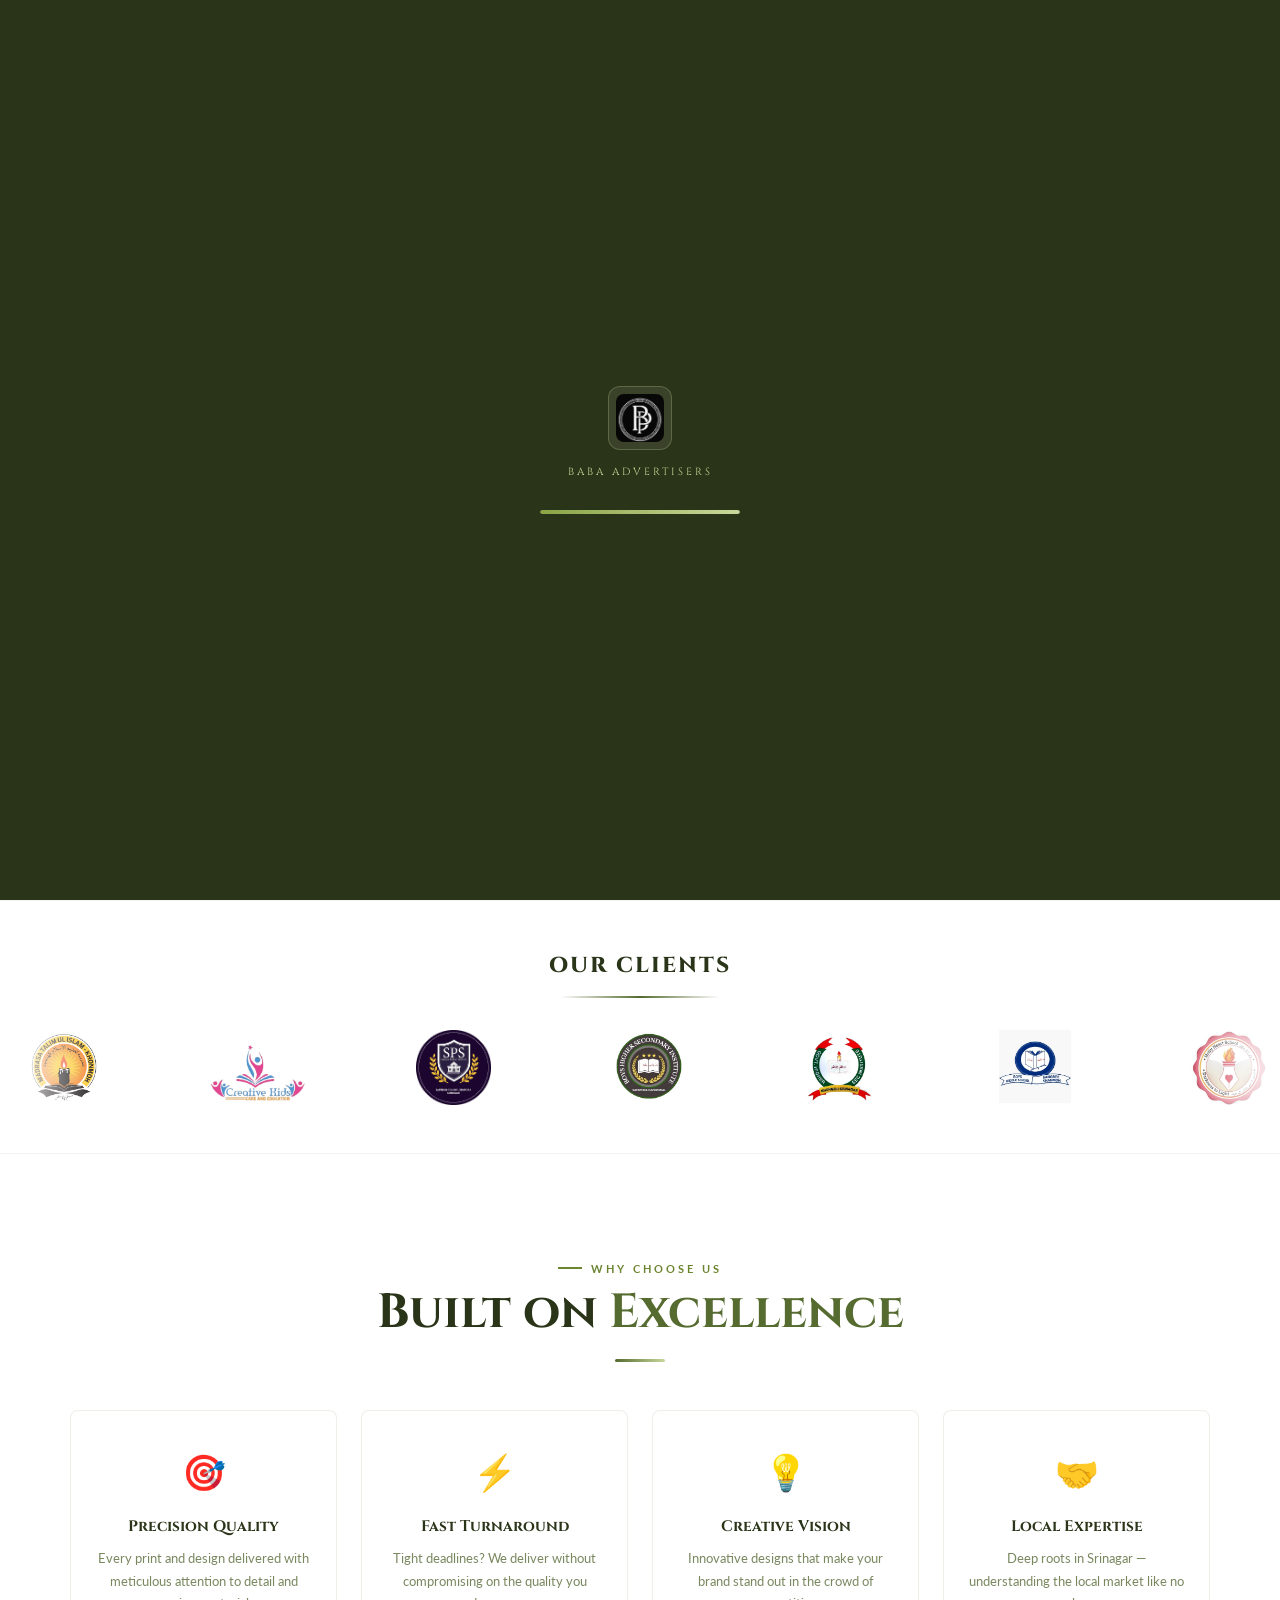
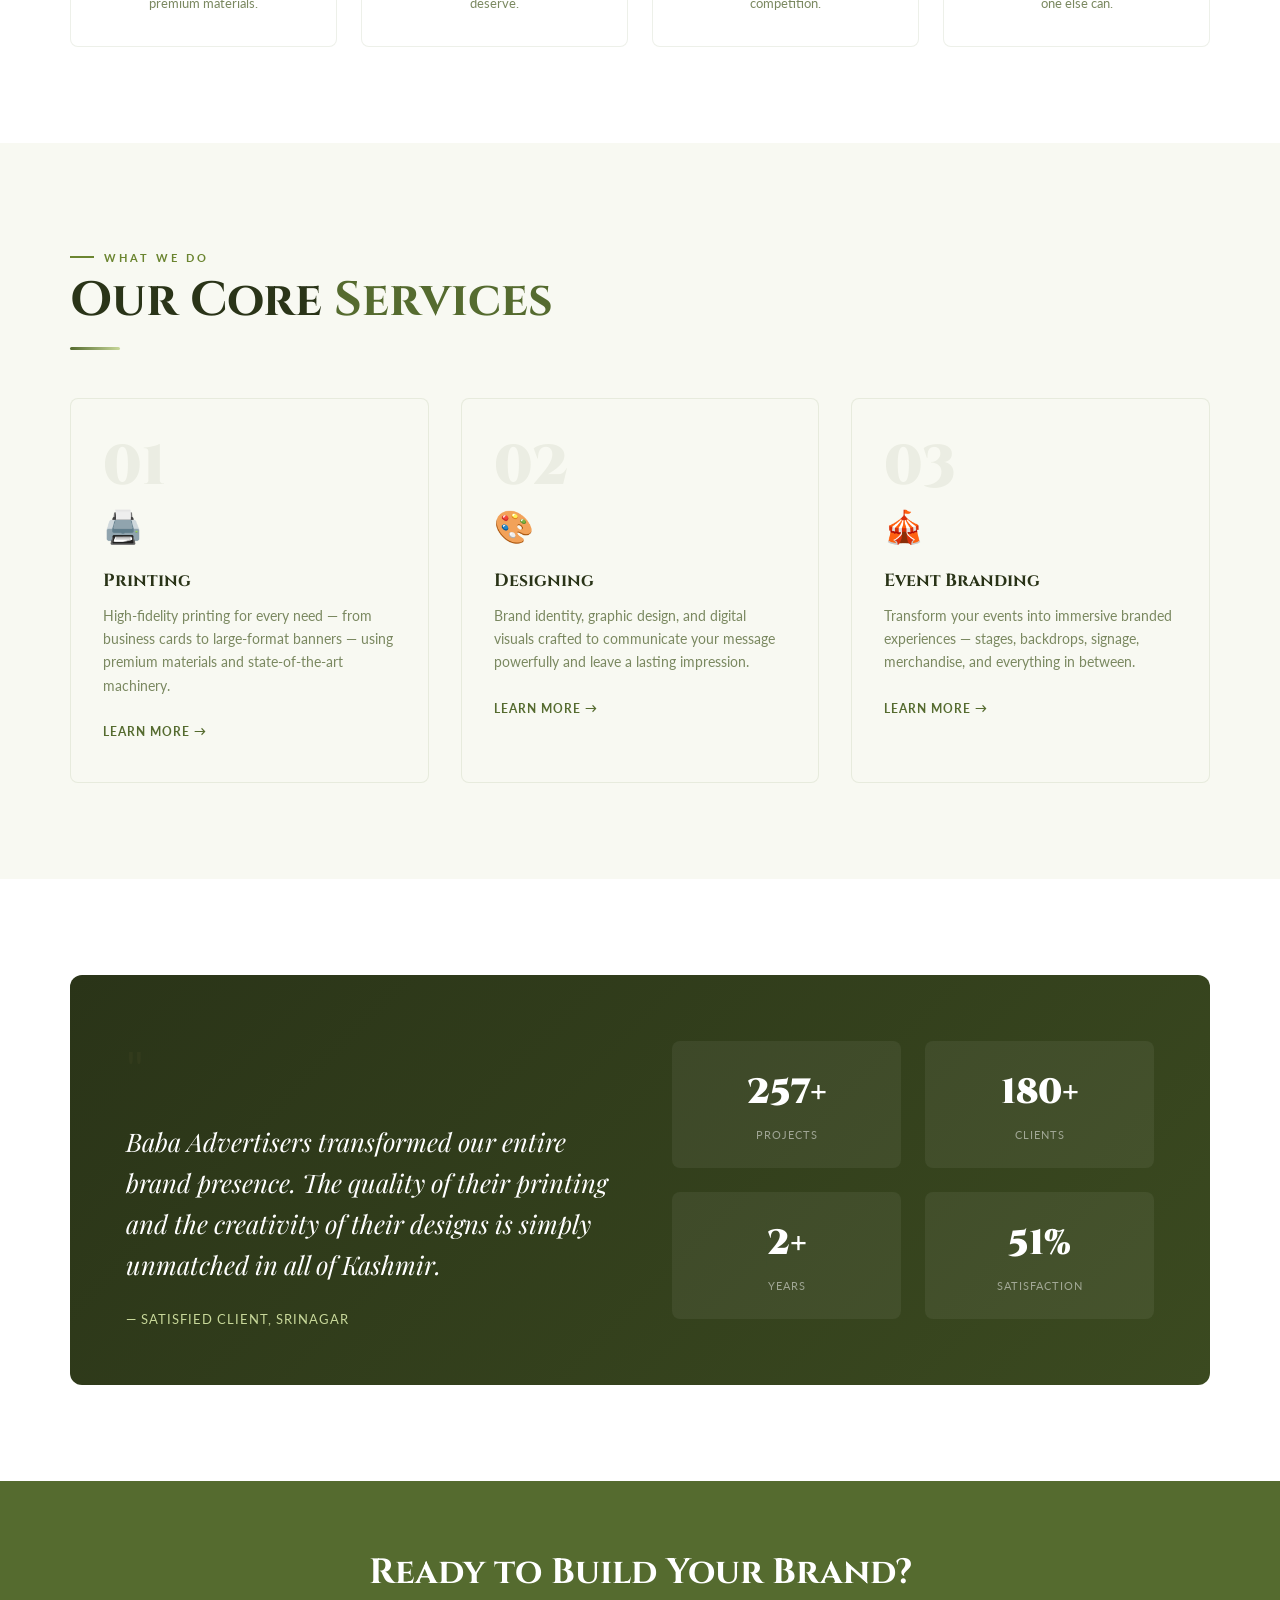
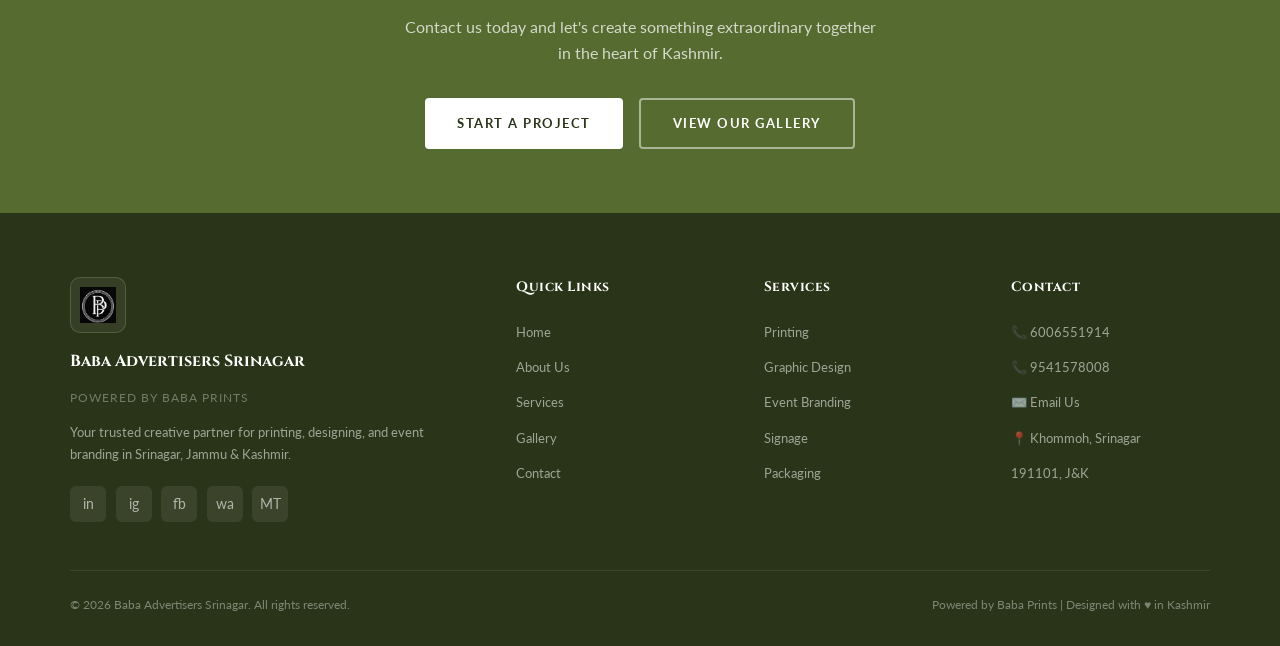
<file: index.html>
<!DOCTYPE html>
<html lang="en">
<head>
  <meta charset="UTF-8"/>
  <meta name="viewport" content="width=device-width,initial-scale=1.0"/>
  <meta name="google-site-verification" content="6zTxAxii5vcgm8khC-5TlG65kNBhM_Me42T0ORFEPpI" />
  <meta name="description" content="Baba Advertisers Srinagar – Premium Printing, Designing & Event Branding. Innovation at your fingertips. Powered by Baba Prints."/>
  <meta name="keywords" content="Baba Advertisers, Srinagar, Printing, Designing, Event Branding, Baba Prints, Mohammad Yamin Baba, Kashmir advertising"/>
  <meta name="author" content="Mohammad Yamin Baba"/>
  <meta property="og:title" content="Baba Advertisers Srinagar | Innovation at Your Fingertips"/>
  <meta property="og:description" content="Where imagination becomes touchable. Premium printing and branding solutions in Srinagar."/>
  <meta property="og:type" content="website"/>
  <meta property="og:url" content="https://babaadvertiserssrinagar.com/"/>
  <title>Baba Advertisers Srinagar | Innovation at Your Fingertips</title>
  <link rel="canonical" href="https://babaadvertiserssrinagar.com/"/>
  <link rel="stylesheet" href="css/style.css"/>
  <style>
    /* ── HOME-SPECIFIC ── */
    /* HERO */
    .hero {
      min-height: 100vh; display: flex; align-items: center;
      background: linear-gradient(135deg, var(--olive-deep) 0%, var(--olive-dark) 55%, var(--olive) 100%);
      position: relative; overflow: hidden; padding: 6rem 2rem 4rem;
    }
    .hero-pattern {
      position: absolute; inset: 0; pointer-events: none;
      background-image:
        radial-gradient(circle at 80% 20%, rgba(139,164,70,0.15) 0%, transparent 50%),
        radial-gradient(circle at 20% 80%, rgba(212,160,23,0.08) 0%, transparent 40%);
    }
    .hero-dots {
      position: absolute; inset: 0; pointer-events: none;
      background-image: radial-gradient(circle, rgba(255,255,255,0.06) 1px, transparent 1px);
      background-size: 40px 40px;
    }
    .hero-grid {
      display: grid; grid-template-columns: 1fr 1fr;
      gap: 4rem; align-items: center;
      position: relative; max-width: 1140px; margin: 0 auto; width: 100%;
    }
    .hero-text { color: var(--white); }
    .hero-badge {
      display: inline-flex; align-items: center; gap: 0.6rem;
      background: rgba(255,255,255,0.1); border: 1px solid rgba(255,255,255,0.2);
      padding: 0.4rem 1rem; border-radius: 99px;
      font-size: 0.72rem; letter-spacing: 2px; text-transform: uppercase;
      color: var(--olive-pale); margin-bottom: 1.5rem;
    }
    .hero-badge span { width: 6px; height: 6px; background: var(--olive-light); border-radius: 50%; }
    .hero-h1 {
      font-family: 'Cinzel', serif;
      font-size: clamp(2.6rem, 6vw, 4.5rem);
      font-weight: 900; line-height: 1.0; margin-bottom: 0.5rem;
    }
    .hero-h1 .name-first { color: var(--olive-pale); }
    .hero-h1 .name-last { color: var(--white); }
    .hero-role {
      font-family: 'Playfair Display', serif;
      font-size: 1.1rem; font-style: italic;
      color: rgba(255,255,255,0.65); margin-bottom: 1.8rem;
    }
    .hero-tagline-wrap { margin-bottom: 2.5rem; }
    .hero-tagline-main {
      font-family: 'Playfair Display', serif;
      font-size: clamp(1.2rem, 3vw, 1.6rem);
      color: var(--olive-pale); margin-bottom: 0.3rem;
    }
    .hero-tagline-sub { font-size: 0.9rem; color: rgba(255,255,255,0.5); font-style: italic; }
    .hero-btns { display: flex; gap: 1rem; flex-wrap: wrap; margin-bottom: 3rem; }
    .hero-stats { display: flex; gap: 2.5rem; flex-wrap: wrap; padding-top: 2rem; border-top: 1px solid rgba(255,255,255,0.12); }
    .hstat-num { font-family:'Cinzel',serif; font-size:2rem; font-weight:900; color:var(--white); line-height:1; }
    .hstat-label { font-size:0.68rem; letter-spacing:1.5px; text-transform:uppercase; color:rgba(255,255,255,0.5); margin-top:0.2rem; }

    /* HERO IMAGE */
    .hero-image-side { display:flex; align-items:center; justify-content:center; }
    .hero-img-frame { position:relative; width:min(320px,80vw); height:min(320px,80vw); }
    .img-ring-outer {
      position:absolute; inset:-20px;
      border:1px solid rgba(200,216,154,0.3); border-radius:50%;
      animation: rotRing 14s linear infinite;
    }
    .img-ring-outer::before {
      content:''; position:absolute; top:-5px; left:50%; transform:translateX(-50%);
      width:10px; height:10px; background:var(--olive-pale); border-radius:50%;
    }
    .img-ring-inner { position:absolute; inset:-6px; border:2px solid rgba(139,164,70,0.4); border-radius:50%; }
    .img-circle {
      width:100%; height:100%; border-radius:50%; overflow:hidden;
      border:4px solid var(--olive-light);
      box-shadow:0 0 0 8px rgba(139,164,70,0.12), 0 20px 60px rgba(42,52,24,0.4);
      background:var(--olive-dark);
      display:flex; align-items:center; justify-content:center;
    }
    .hero-monogram { text-align:center; }
    .hero-monogram-letters { font-family:'Cinzel',serif; font-size:4.5rem; font-weight:900; color:var(--olive-pale); line-height:1; }
    .hero-monogram-sub { font-size:0.7rem; letter-spacing:2px; text-transform:uppercase; color:rgba(255,255,255,0.4); margin-top:0.5rem; }
    @keyframes rotRing { to{ transform:rotate(360deg); } }

    
    /* GSTIN BELOW HERO IMAGE */
.hero-image-side {
  display: flex;
  align-items: center;
  justify-content: center;
  flex-direction: column;
}

.hero-gstin {
  margin-top: 2.2rem;
  padding: 0.75rem 1.4rem;
  background: rgba(255,255,255,0.08);
  border: 1px solid rgba(255,255,255,0.18);
  border-radius: 12px;
  backdrop-filter: blur(10px);
  box-shadow: 0 10px 30px rgba(0,0,0,0.18);
  display: inline-flex;
  align-items: center;
  gap: 0.5rem;
  color: #fff;
  font-size: 0.9rem;
  letter-spacing: 0.5px;
}

.gst-label {
  font-weight: 700;
  color: var(--olive-pale);
  text-transform: uppercase;
}

.gst-number {
  font-family: 'DM Sans', sans-serif;
  font-weight: 600;
  color: #ffffff;
  letter-spacing: 1px;
}

@media (max-width: 768px) {
  .hero-gstin {
    margin-top: 1.5rem;
    padding: 0.65rem 1rem;
    font-size: 0.78rem;
    text-align: center;
    flex-wrap: wrap;
    justify-content: center;
  }
}
    /* floating cards around image */
    .hero-card {
      position:absolute;
      background:rgba(255,255,255,0.95); border-radius:8px;
      padding:0.7rem 1rem; box-shadow:0 8px 30px rgba(42,52,24,0.25);
      font-size:0.75rem; color:var(--text-dark); display:flex; align-items:center; gap:0.5rem;
      white-space:nowrap;
    }
    .hero-card-icon { font-size:1.2rem; }
    .hero-card-label { font-weight:700; font-size:0.7rem; color:var(--olive); display:block; }
    .hero-card-val { font-size:0.72rem; color:var(--text-muted); }
    .hero-card-1 { bottom:-1.5rem; left:-2rem; animation: float1 4s ease-in-out infinite; }
    .hero-card-2 { top:1rem; right:-2.5rem; animation: float2 4.5s ease-in-out infinite; }
    @keyframes float1 { 0%,100%{transform:translateY(0)} 50%{transform:translateY(-8px)} }
    @keyframes float2 { 0%,100%{transform:translateY(0)} 50%{transform:translateY(8px)} }

    /* scroll indicator */
    .scroll-hint {
      position:absolute; bottom:2rem; left:50%; transform:translateX(-50%);
      display:flex; flex-direction:column; align-items:center; gap:0.4rem;
      color:rgba(255,255,255,0.35); font-size:0.62rem; letter-spacing:2px; text-transform:uppercase;
    }
    .scroll-track { width:20px; height:32px; border:1.5px solid rgba(255,255,255,0.25); border-radius:99px; display:flex; justify-content:center; padding-top:5px; }
    .scroll-dot { width:3px; height:6px; background:rgba(255,255,255,0.4); border-radius:99px; animation:sdot 1.6s ease infinite; }
    @keyframes sdot { 0%,100%{transform:translateY(0);opacity:1} 80%{transform:translateY(8px);opacity:0} }

    /* WHY US */
    .features-grid { display:grid; grid-template-columns:repeat(4,1fr); gap:1.5rem; }
    .feat-card {
      background:var(--white); border:1px solid var(--border-light); border-radius:8px;
      padding:2rem 1.5rem; text-align:center;
      transition:transform 0.3s,box-shadow 0.3s;
    }
    .feat-card:hover { transform:translateY(-4px); box-shadow:var(--shadow-lg); }
    .feat-icon { font-size:2.2rem; margin-bottom:1rem; }
    .feat-title { font-family:'Cinzel',serif; font-size:0.95rem; color:var(--olive-deep); margin-bottom:0.5rem; }
    .feat-desc { font-size:0.82rem; color:var(--text-muted); line-height:1.7; }

    /* SERVICES PREVIEW */
    .svc-preview-grid { display:grid; grid-template-columns:repeat(3,1fr); gap:2rem; }
    .svc-prev {
      border-radius:8px; overflow:hidden; position:relative;
      background:var(--off-white); border:1px solid var(--border-light);
      padding:2.5rem 2rem; transition:all 0.35s;
    }
    .svc-prev:hover { transform:translateY(-5px); box-shadow:var(--shadow-lg); border-color:var(--olive); }
    .svc-prev-num { font-family:'Cinzel',serif; font-size:3.5rem; font-weight:900; color:rgba(85,107,47,0.08); line-height:1; margin-bottom:0.3rem; }
    .svc-prev-icon { font-size:2rem; margin-bottom:1rem; }
    .svc-prev-title { font-family:'Cinzel',serif; font-size:1.1rem; color:var(--olive-deep); margin-bottom:0.6rem; }
    .svc-prev-desc { font-size:0.85rem; color:var(--text-muted); line-height:1.7; margin-bottom:1.2rem; }
    .svc-prev-link { font-size:0.75rem; font-weight:700; letter-spacing:1px; text-transform:uppercase; color:var(--olive); display:inline-flex; align-items:center; gap:0.4rem; transition:gap 0.3s; }
    .svc-prev:hover .svc-prev-link { gap:0.8rem; }

    /* TESTIMONIAL */
    .testimonial-wrap {
      background:linear-gradient(135deg,var(--olive-deep),var(--olive-dark));
      border-radius:12px; padding:3.5rem; display:grid; grid-template-columns:1fr 1fr; gap:4rem; align-items:center;
    }
    .testi-quote { font-family:'Playfair Display',serif; font-size:clamp(1.2rem,3vw,1.6rem); font-style:italic; color:var(--white); line-height:1.6; margin-bottom:1.5rem; }
    .testi-author { font-size:0.8rem; letter-spacing:1px; text-transform:uppercase; color:var(--olive-pale); }
    .testi-stats { display:grid; grid-template-columns:1fr 1fr; gap:1.5rem; }
    .tstat { text-align:center; padding:1.5rem; background:rgba(255,255,255,0.06); border-radius:8px; }
    .tstat-num { font-family:'Cinzel',serif; font-size:2.2rem; font-weight:900; color:var(--white); }
    .tstat-lbl { font-size:0.7rem; letter-spacing:1px; text-transform:uppercase; color:rgba(255,255,255,0.5); margin-top:0.3rem; }

    /* CTA STRIP */
    .cta-strip { background:var(--olive); padding:4rem 2rem; text-align:center; }
    .cta-strip h2 { font-family:'Cinzel',serif; font-size:clamp(1.5rem,3.5vw,2.2rem); color:var(--white); margin-bottom:0.8rem; }
    .cta-strip p { color:rgba(255,255,255,0.75); margin-bottom:2rem; max-width:480px; margin-left:auto; margin-right:auto; }
    .cta-strip-btns { display:flex; gap:1rem; justify-content:center; flex-wrap:wrap; }

    @media(max-width:900px){
      .hero-grid{grid-template-columns:1fr;text-align:center;}
      .hero-image-side{order:-1;margin-bottom:1rem;}
      .hero-btns,.hero-stats{justify-content:center;}
      .hero-card{display:none;}
      .features-grid{grid-template-columns:1fr 1fr;}
      .svc-preview-grid{grid-template-columns:1fr;}
      .testimonial-wrap{grid-template-columns:1fr;}
      .testi-stats{grid-template-columns:repeat(4,1fr);}
    }
    @media(max-width:640px){
      .features-grid{grid-template-columns:1fr;}
      .hero-stats{gap:1.5rem;}
      .testi-stats{grid-template-columns:1fr 1fr;}
    }

    /* CLIENT LOGO SCROLLER */
.client-strip {
  background: #ffffff;
  padding: 3rem 0;
  overflow: hidden;
  border-top: 1px solid rgba(85, 107, 47, 0.08);
  border-bottom: 1px solid rgba(85, 107, 47, 0.08);
  position: relative;
}

.client-title {
  text-align: center;
  font-family: 'Cinzel', serif;
  font-size: 1.35rem;
  font-weight: 800;
  color: var(--olive-deep);
  text-transform: uppercase;
  letter-spacing: 2px;
  margin-bottom: 2rem;
}

.client-title::after {
  content: "";
  display: block;
  width: 160px;
  height: 2px;
  background: linear-gradient(to right, transparent, var(--olive), transparent);
  margin: 0.8rem auto 0;
}

.client-marquee {
  width: 100%;
  overflow: hidden;
  position: relative;
}

.client-marquee::before,
.client-marquee::after {
  content: "";
  position: absolute;
  top: 0;
  width: 100px;
  height: 100%;
  z-index: 2;
  pointer-events: none;
}

.client-marquee::before {
  left: 0;
  background: linear-gradient(to right, #ffffff, transparent);
}

.client-marquee::after {
  right: 0;
  background: linear-gradient(to left, #ffffff, transparent);
}

.client-track {
  display: flex;
  align-items: center;
  gap: 4rem;
  width: max-content;
  animation: clientScroll 30s linear infinite;
}

.client-track:hover {
  animation-play-state: paused;
}

.client-track img {
  width: 130px;
  height: 75px;
  object-fit: contain;
  opacity: 1;
  transition: transform 0.35s ease;
}

.client-track img:hover {
  transform: scale(1.08);
}

@keyframes clientScroll {
  from {
    transform: translateX(0);
  }
  to {
    transform: translateX(-50%);
  }
}

/* MOBILE */
@media (max-width: 768px) {
  .client-strip {
    padding: 2.2rem 0;
  }

  .client-title {
    font-size: 1rem;
    margin-bottom: 1.5rem;
  }

  .client-track {
    gap: 2.2rem;
    animation-duration: 22s;
  }

  .client-track img {
    width: 95px;
    height: 55px;
  }

  .client-marquee::before,
  .client-marquee::after {
    width: 50px;
  }
}
  </style>
</head>
<body class="home-page">

<!-- PRELOADER -->
<div id="preloader">
  <div class="pl-brand">
    <div class="pl-logo-wrap"><img src="images/logo.png" alt="Baba Prints Logo" style="width:48px;height:48px;object-fit:contain;border-radius:8px;"></div>
    <p class="pl-text">Baba Advertisers</p>
  </div>
  <div class="pl-bar-track"><div class="pl-bar-fill"></div></div>
</div>

<!-- NAV -->
<nav id="navbar">
  <a href="index.html" class="nav-brand">
    <div class="bp-logo"><img src="images/logo.png" alt="Baba Prints Logo" style="width:30px;height:30px;object-fit:contain;"></div>
    <div class="nav-name-block">
      <div class="nav-title">Baba Advertisers</div>
      <div class="nav-sub">Powered by Baba Prints</div>
    </div>
  </a>
  <ul class="nav-links">
    <li><a href="index.html">Home</a></li>
    <li><a href="about.html">About</a></li>
    <li><a href="services.html">Services</a></li>
    <li><a href="gallery.html">Gallery</a></li>
     <li><a href="clients.html">Clients</a></li>
    <li><a href="contact.html" class="nav-cta">Contact Us</a></li>
  </ul>
  <div class="hamburger" id="hamburger"><span></span><span></span><span></span></div>
</nav>

<!-- MOBILE MENU -->
<div class="mobile-menu" id="mobileMenu">
  <a href="index.html">Home</a>
  <a href="about.html">About</a>
  <a href="services.html">Services</a>
  <a href="gallery.html">Gallery</a>
   <li><a href="clients.html">Clients</a></li>
  <a href="contact.html" class="mob-cta">Contact Us</a>
</div>

<!-- ═══════ HERO ═══════ -->
<section class="hero">
  <div class="hero-pattern"></div>
  <div class="hero-dots"></div>
  <div class="hero-grid">

    <div class="hero-text" style="animation:fadeUp 0.9s ease both;">
      <div class="hero-badge"><span></span> Srinagar's Premier Branding Studio</div>
      <h1 class="hero-h1">
        <span class="name-first">BaBa</span><br>
        <span class="name-last">Advertisers</span>
      </h1>
      <p class="hero-role">All Printing Solutions Under One Roof</p>
      <div class="hero-tagline-wrap">
        <p class="hero-tagline-main">"Innovation at your fingertips"</p>
        <p class="hero-tagline-sub">Where imagination becomes touchable</p>
      </div>
      <div class="hero-btns">
        <a href="contact.html" class="btn btn-white">Get in Touch</a>
        <a href="services.html" class="btn btn-outline-white">Our Services</a>
      </div>
      <div class="hero-stats">
        <div class="hstat"><div class="hstat-num"><span class="counter" data-target="500" data-suffix="+">0+</span></div><div class="hstat-label">Projects Done</div></div>
        <div class="hstat"><div class="hstat-num"><span class="counter" data-target="5" data-suffix="+">0+</span></div><div class="hstat-label">Years Experience</div></div>
        <div class="hstat"><div class="hstat-num"><span class="counter" data-target="350" data-suffix="+">0+</span></div><div class="hstat-label">Happy Clients</div></div>
      </div>
    </div>

<div class="hero-image-side" style="animation:fadeUp 0.9s 0.2s ease both;">
  <div class="hero-img-frame">
    <div class="img-ring-outer"></div>
    <div class="img-ring-inner"></div>

    <div class="img-circle logo-target">
      <div class="hero-monogram">
        <div class="hero-monogram-letters">MYB</div>
        <div class="hero-monogram-sub">Founder &amp; CEO</div>
      </div>
    </div>

    <div class="hero-card hero-card-1">
      <span class="hero-card-icon">🖨️</span>
      <div>
        <span class="hero-card-label">Premium Print</span>
        <span class="hero-card-val">High-quality output</span>
      </div>
    </div>

    <div class="hero-card hero-card-2">
      <span class="hero-card-icon">🏆</span>
      <div>
        <span class="hero-card-label">Award Winning</span>
        <span class="hero-card-val">Trusted in Kashmir</span>
      </div>
    </div>
  </div>

  <div class="hero-gstin">
    <span class="gst-label">GSTIN:</span>
    <span class="gst-number">01HQWPB8039K1ZE</span>
  </div>
</div>
    
  <div class="scroll-hint">
    <div class="scroll-track"><div class="scroll-dot"></div></div>
    Scroll
  </div>
</section>

 <!-- CLIENT LOGO SCROLLER -->
<section class="client-strip">
  <div class="client-title">Our Clients</div>

  <div class="client-marquee">
    <div class="client-track">
      <img src="images/logo1.jpg" alt="Client Logo">
      <img src="images/logo2.jpg" alt="Client Logo">
      <img src="images/logo3.jpg" alt="Client Logo">
      <img src="images/logo4.jpg" alt="Client Logo">
      <img src="images/logo5.jpg" alt="Client Logo">
      <img src="images/logo6.jpg" alt="Client Logo">
      <img src="images/logo7.jpg" alt="Client Logo">
      <img src="images/logo8.jpg" alt="Client Logo">
      <img src="images/logo9.jpg" alt="Client Logo">

      <!-- duplicate -->
      <img src="images/logo1.jpg" alt="Client Logo">
      <img src="images/logo2.jpg" alt="Client Logo">
      <img src="images/logo3.jpg" alt="Client Logo">
      <img src="images/logo4.jpg" alt="Client Logo">
      <img src="images/logo5.jpg" alt="Client Logo">
      <img src="images/logo6.jpg" alt="Client Logo">
      <img src="images/logo7.jpg" alt="Client Logo">
      <img src="images/logo8.jpg" alt="Client Logo">
      <img src="images/logo9.jpg" alt="Client Logo">
    </div>
  </div>
</section>
  
<!-- ═══════ WHY US ═══════ -->
<section class="section section-light">
  <div class="container">
    <div style="text-align:center;margin-bottom:3rem;" class="reveal">
      <div class="section-tag" style="justify-content:center;">Why Choose Us</div>
      <h2 class="section-title">Built on <span class="accent">Excellence</span></h2>
      <div class="divider divider-center"></div>
    </div>
    <div class="features-grid">
      <div class="feat-card reveal" data-aos="fade-up"><div class="feat-icon">🎯</div><h3 class="feat-title">Precision Quality</h3><p class="feat-desc">Every print and design delivered with meticulous attention to detail and premium materials.</p></div>
      <div class="feat-card reveal" data-aos="fade-up" data-aos-delay="80"><div class="feat-icon">⚡</div><h3 class="feat-title">Fast Turnaround</h3><p class="feat-desc">Tight deadlines? We deliver without compromising on the quality you deserve.</p></div>
      <div class="feat-card reveal" data-aos="fade-up" data-aos-delay="160"><div class="feat-icon">💡</div><h3 class="feat-title">Creative Vision</h3><p class="feat-desc">Innovative designs that make your brand stand out in the crowd of competition.</p></div>
      <div class="feat-card reveal" data-aos="fade-up" data-aos-delay="240"><div class="feat-icon">🤝</div><h3 class="feat-title">Local Expertise</h3><p class="feat-desc">Deep roots in Srinagar — understanding the local market like no one else can.</p></div>
    </div>
  </div>
</section>

<!-- ═══════ SERVICES PREVIEW ═══════ -->
<section class="section section-tinted">
  <div class="container">
    <div style="margin-bottom:3rem;" class="reveal">
      <div class="section-tag">What We Do</div>
      <h2 class="section-title">Our Core <span class="accent">Services</span></h2>
      <div class="divider"></div>
    </div>
    <div class="svc-preview-grid">
      <div class="svc-prev reveal">
        <div class="svc-prev-num">01</div>
        <div class="svc-prev-icon">🖨️</div>
        <h3 class="svc-prev-title">Printing</h3>
        <p class="svc-prev-desc">High-fidelity printing for every need — from business cards to large-format banners — using premium materials and state-of-the-art machinery.</p>
        <a href="services.html" class="svc-prev-link">Learn More →</a>
      </div>
      <div class="svc-prev reveal">
        <div class="svc-prev-num">02</div>
        <div class="svc-prev-icon">🎨</div>
        <h3 class="svc-prev-title">Designing</h3>
        <p class="svc-prev-desc">Brand identity, graphic design, and digital visuals crafted to communicate your message powerfully and leave a lasting impression.</p>
        <a href="services.html" class="svc-prev-link">Learn More →</a>
      </div>
      <div class="svc-prev reveal">
        <div class="svc-prev-num">03</div>
        <div class="svc-prev-icon">🎪</div>
        <h3 class="svc-prev-title">Event Branding</h3>
        <p class="svc-prev-desc">Transform your events into immersive branded experiences — stages, backdrops, signage, merchandise, and everything in between.</p>
        <a href="services.html" class="svc-prev-link">Learn More →</a>
      </div>
    </div>
  </div>
</section>

<!-- ═══════ TESTIMONIAL / STATS ═══════ -->
<section class="section section-light">
  <div class="container">
    <div class="testimonial-wrap reveal">
      <div>
        <div style="font-size:3rem;margin-bottom:0.8rem;opacity:0.5;">"</div>
        <p class="testi-quote">Baba Advertisers transformed our entire brand presence. The quality of their printing and the creativity of their designs is simply unmatched in all of Kashmir.</p>
        <p class="testi-author">— Satisfied Client, Srinagar</p>
      </div>
      <div class="testi-stats">
        <div class="tstat"><div class="tstat-num"><span class="counter" data-target="500" data-suffix="+">0</span></div><div class="tstat-lbl">Projects</div></div>
        <div class="tstat"><div class="tstat-num"><span class="counter" data-target="350" data-suffix="+">0</span></div><div class="tstat-lbl">Clients</div></div>
        <div class="tstat"><div class="tstat-num"><span class="counter" data-target="5" data-suffix="+">0</span></div><div class="tstat-lbl">Years</div></div>
        <div class="tstat"><div class="tstat-num"><span class="counter" data-target="100" data-suffix="%">0</span></div><div class="tstat-lbl">Satisfaction</div></div>
      </div>
    </div>
  </div>
</section>

<!-- ═══════ CTA STRIP ═══════ -->
<div class="cta-strip reveal">
  <h2>Ready to Build Your Brand?</h2>
  <p>Contact us today and let's create something extraordinary together in the heart of Kashmir.</p>
  <div class="cta-strip-btns">
    <a href="contact.html" class="btn btn-white">Start a Project</a>
    <a href="gallery.html" class="btn btn-outline-white">View Our Gallery</a>
  </div>
</div>

<!-- ═══════ FOOTER ═══════ -->
<footer>
  <div class="container">
    <div class="footer-grid">
      <div class="footer-brand">
        <div class="bp-logo-lg"><img src="images/logo.png" alt="Baba Prints Logo" style="width:36px;height:36px;object-fit:contain;"></div>
        <h3>Baba Advertisers Srinagar</h3>
        <p style="font-size:0.72rem;letter-spacing:1px;color:rgba(255,255,255,0.35);margin-bottom:0.5rem;">POWERED BY BABA PRINTS</p>
        <p>Your trusted creative partner for printing, designing, and event branding in Srinagar, Jammu &amp; Kashmir.</p>
        <div class="footer-social">
          <a href="https://www.linkedin.com/in/mohammad-yamin-baba-5975b9311" target="_blank" title="LinkedIn">in</a>
          <a href="https://www.instagram.com/m.yaminbaba" target="_blank" title="Instagram">ig</a>
          <a href="https://www.facebook.com" target="_blank" title="Facebook">fb</a>
          <a href="https://wa.me/916006551914" target="_blank" title="WhatsApp">wa</a>
          <a href="https://makemetop.in/?biz=PoCdoIeybZYLFfGK5tyg" target="_blank" title="MakeMe Top">MT</a>
        </div>
      </div>
      <div class="footer-col">
        <h4>Quick Links</h4>
        <ul>
          <li><a href="index.html">Home</a></li>
          <li><a href="about.html">About Us</a></li>
          <li><a href="services.html">Services</a></li>
          <li><a href="gallery.html">Gallery</a></li>
          <li><a href="contact.html">Contact</a></li>
        </ul>
      </div>
      <div class="footer-col">
        <h4>Services</h4>
        <ul>
          <li><a href="services.html">Printing</a></li>
          <li><a href="services.html">Graphic Design</a></li>
          <li><a href="services.html">Event Branding</a></li>
          <li><a href="services.html">Signage</a></li>
          <li><a href="services.html">Packaging</a></li>
        </ul>
      </div>
      <div class="footer-col">
        <h4>Contact</h4>
        <ul>
          <li><a href="tel:6006551914">📞 6006551914</a></li>
          <li><a href="tel:9541578008">📞 9541578008</a></li>
          <li><a href="mailto:babaadvertiserssrinagar@gmail.com">✉️ Email Us</a></li>
          <li><a href="contact.html">📍 Khommoh, Srinagar</a></li>
          <li><a href="contact.html">191101, J&amp;K</a></li>
        </ul>
      </div>
    </div>
    <div class="footer-bottom">
      <span>© <span id="footerYear"></span> Baba Advertisers Srinagar. All rights reserved.</span>
      <span>Powered by <a href="#">Baba Prints</a> | Designed with ♥ in Kashmir</span>
    </div>
  </div>
</footer>

<!-- WhatsApp Float -->
<a href="https://wa.me/916006551914?text=Hello%20Baba%20Advertisers%2C%20I%20would%20like%20to%20inquire%20about%20your%20services." target="_blank" rel="noopener" class="wa-float" aria-label="WhatsApp">
  <svg width="26" height="26" viewBox="0 0 24 24" fill="white"><path d="M17.472 14.382c-.297-.149-1.758-.867-2.03-.967-.273-.099-.471-.148-.67.15-.197.297-.767.966-.94 1.164-.173.199-.347.223-.644.075-.297-.15-1.255-.463-2.39-1.475-.883-.788-1.48-1.761-1.653-2.059-.173-.297-.018-.458.13-.606.134-.133.298-.347.446-.52.149-.174.198-.298.298-.497.099-.198.05-.371-.025-.52-.075-.149-.669-1.612-.916-2.207-.242-.579-.487-.5-.669-.51-.173-.008-.371-.01-.57-.01-.198 0-.52.074-.792.372-.272.297-1.04 1.016-1.04 2.479 0 1.462 1.065 2.875 1.213 3.074.149.198 2.096 3.2 5.077 4.487.709.306 1.262.489 1.694.625.712.227 1.36.195 1.871.118.571-.085 1.758-.719 2.006-1.413.248-.694.248-1.289.173-1.413-.074-.124-.272-.198-.57-.347m-5.421 7.403h-.004a9.87 9.87 0 01-5.031-1.378l-.361-.214-3.741.982.998-3.648-.235-.374a9.86 9.86 0 01-1.51-5.26c.001-5.45 4.436-9.884 9.888-9.884 2.64 0 5.122 1.03 6.988 2.898a9.825 9.825 0 012.893 6.994c-.003 5.45-4.437 9.884-9.885 9.884m8.413-18.297A11.815 11.815 0 0012.05 0C5.495 0 .16 5.335.157 11.892c0 2.096.547 4.142 1.588 5.945L.057 24l6.305-1.654a11.882 11.882 0 005.683 1.448h.005c6.554 0 11.89-5.335 11.893-11.893a11.821 11.821 0 00-3.48-8.413z"/></svg>
  <span class="wa-tip">Chat on WhatsApp</span>
</a>
<button id="backToTop" aria-label="Back to top">↑</button>

<script src="js/main.js"></script>
<style>@keyframes fadeUp{from{opacity:0;transform:translateY(32px)}to{opacity:1;transform:translateY(0)}}</style>
</body>
</html>
</file>
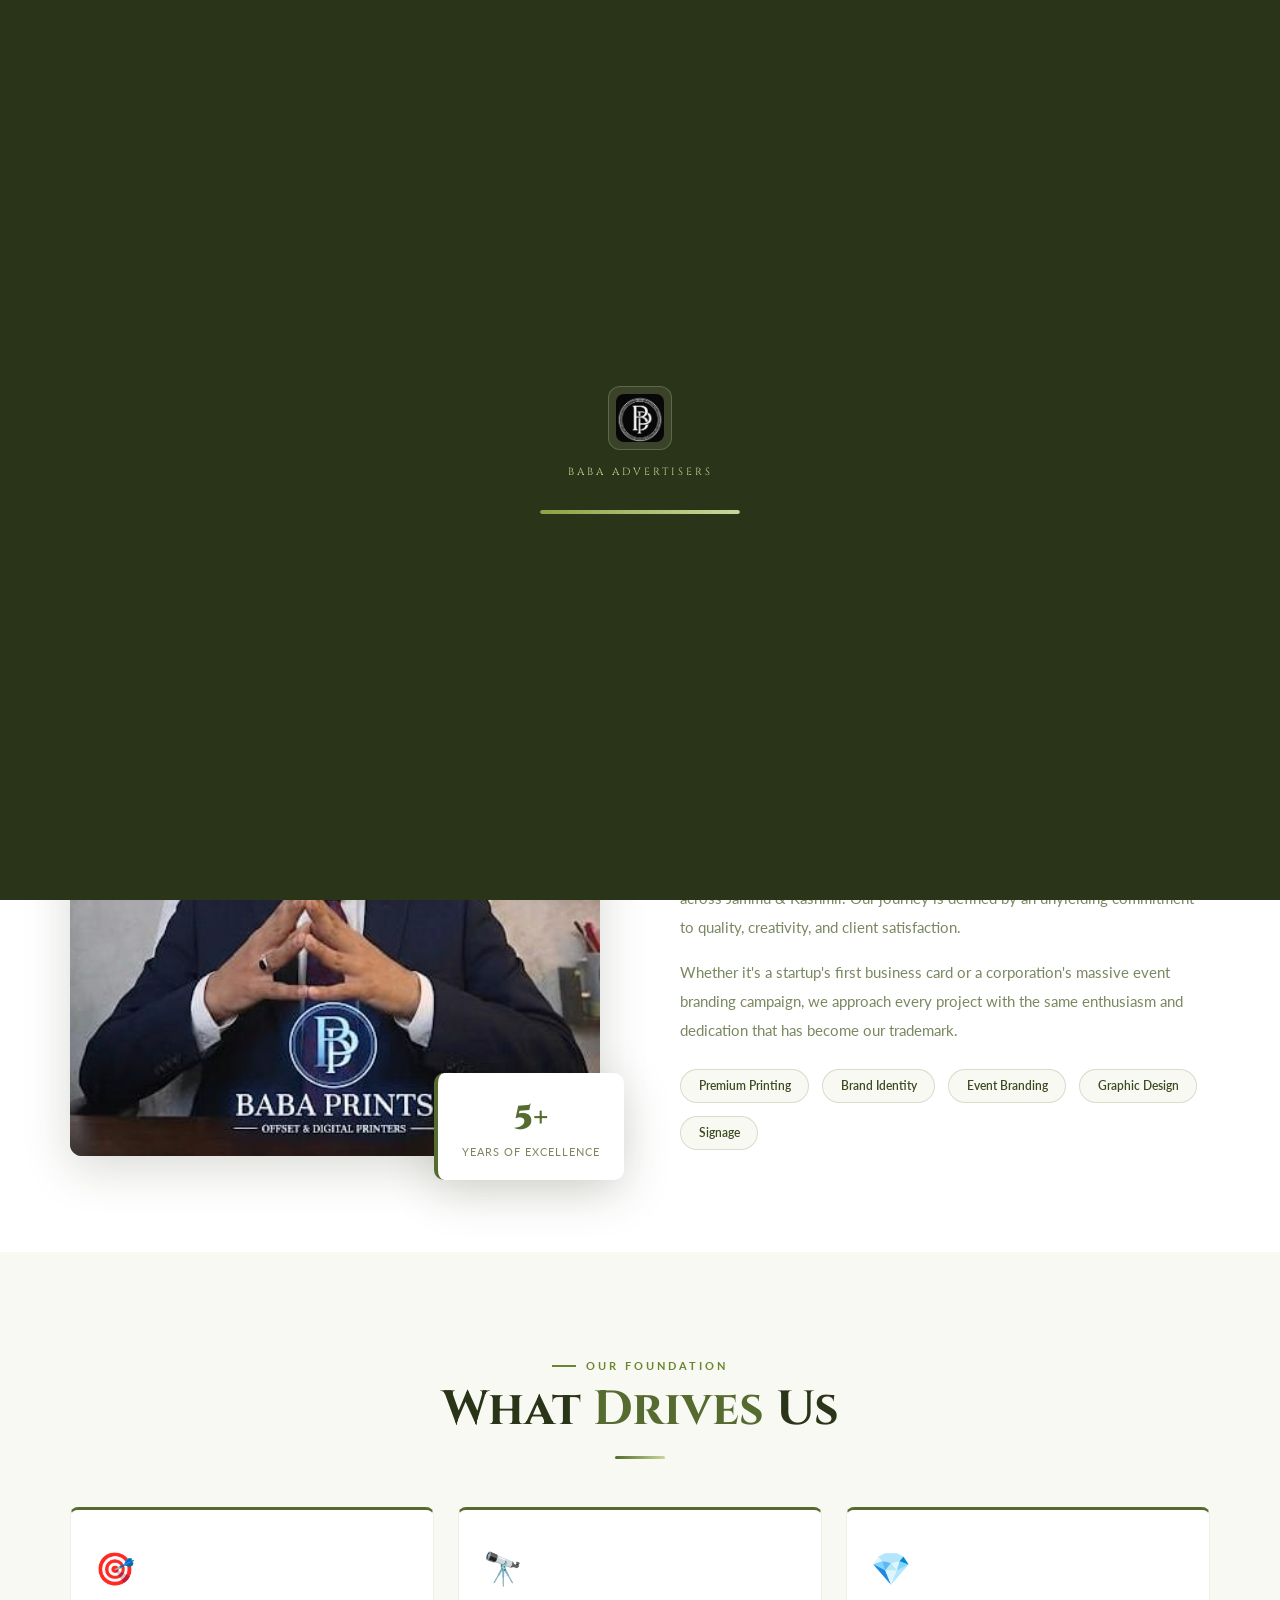
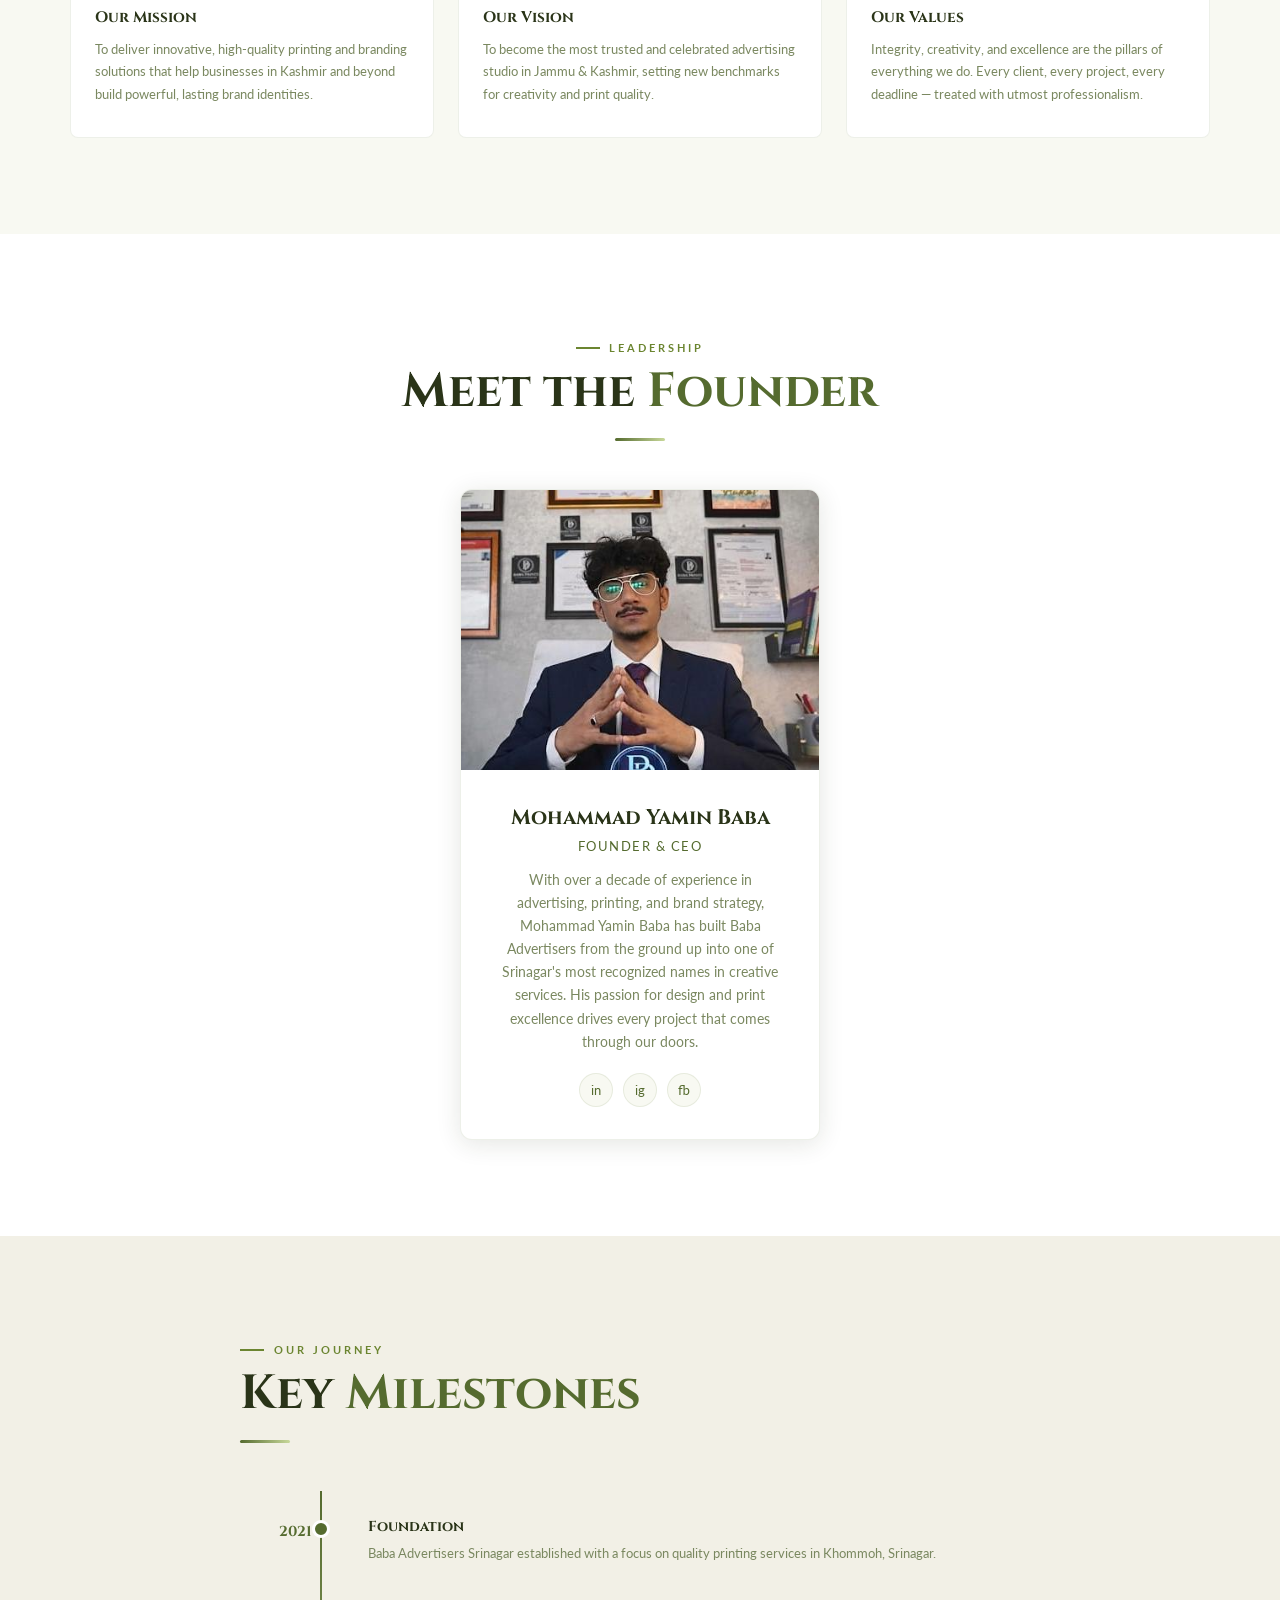
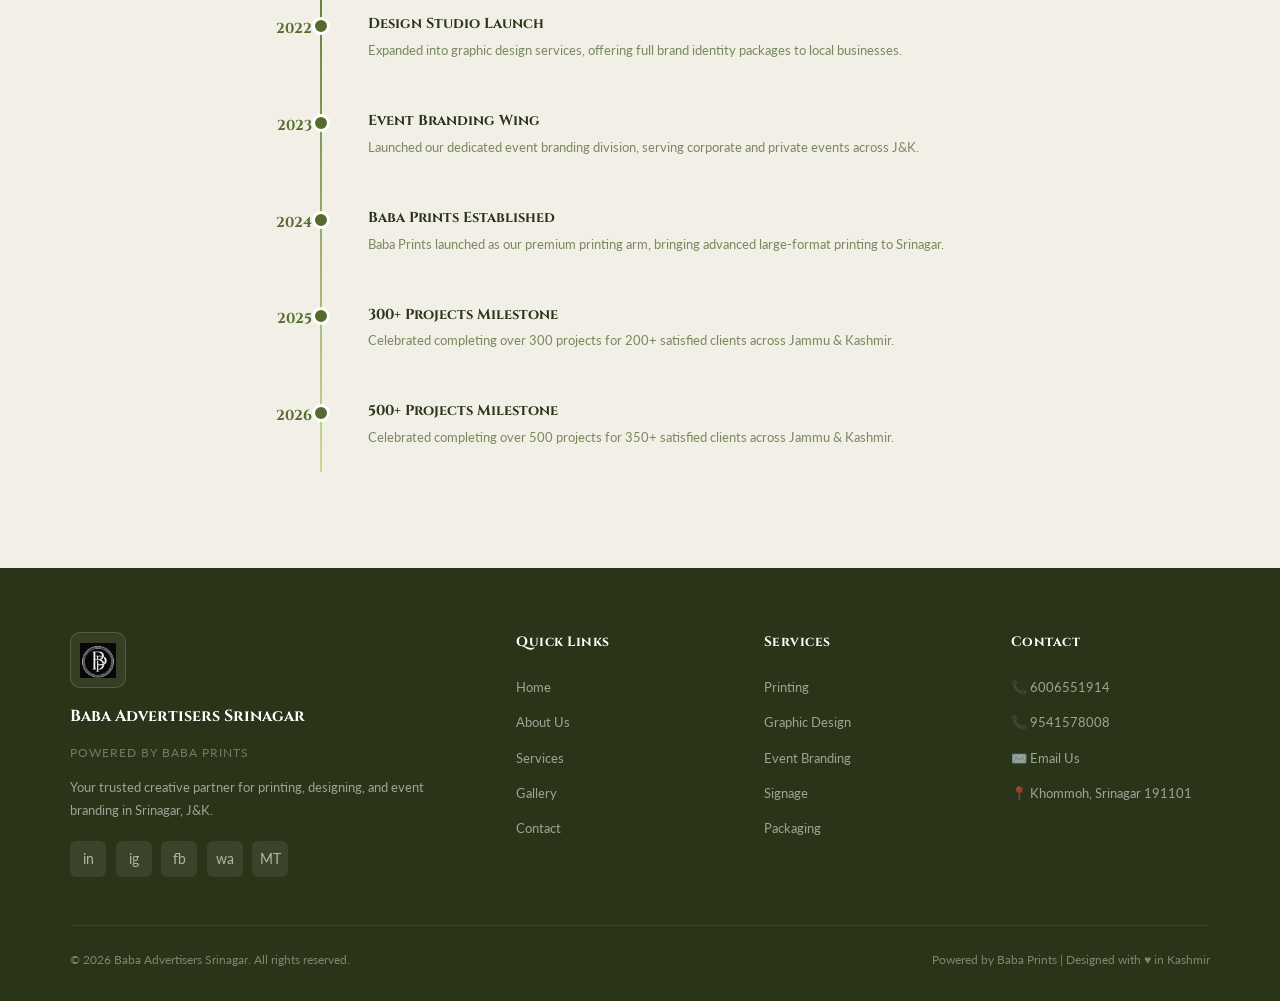
<file: about.html>
<!DOCTYPE html>
<html lang="en">
<head>
  <meta charset="UTF-8"/>
  <meta name="viewport" content="width=device-width,initial-scale=1.0"/>
  <meta name="description" content="About Mohammad Yamin Baba – Founder & CEO of Baba Advertisers Srinagar. Learn about our story, vision, and 10+ years of excellence in printing and branding."/>
  <title>About Us | Baba Advertisers Srinagar</title>
  <link rel="canonical" href="https://babaadvertiserssrinagar.com/about.html"/>
  <link rel="stylesheet" href="css/style.css"/>
  <style>
    /* ABOUT-SPECIFIC */
    .about-intro-grid { display:grid; grid-template-columns:1fr 1fr; gap:5rem; align-items:center; }
    .about-img-side { position:relative; }
    .about-img-main {
      width:100%; aspect-ratio:4/5; border-radius:12px;
      background:linear-gradient(145deg,var(--olive-dark),var(--olive));
      display:flex; align-items:center; justify-content:center;
      overflow:hidden; position:relative;
      box-shadow:var(--shadow-lg);
    }
    .about-img-main .passport-img-target { width:100%; height:100%; }
    .about-img-main .monogram-fallback {
      font-family:'Cinzel',serif; font-size:6rem; font-weight:900;
      color:rgba(255,255,255,0.15); line-height:1; text-align:center;
    }
    .about-badge-float {
      position:absolute; bottom:-1.5rem; right:-1.5rem;
      background:var(--white); border-radius:10px; padding:1.2rem 1.5rem;
      box-shadow:var(--shadow-lg); text-align:center;
      border-left:4px solid var(--olive);
    }
    .ab-badge-num { font-family:'Cinzel',serif; font-size:2rem; font-weight:900; color:var(--olive); }
    .ab-badge-lbl { font-size:0.68rem; letter-spacing:1px; text-transform:uppercase; color:var(--text-muted); }
    .about-deco-line {
      position:absolute; top:2rem; left:-1.5rem;
      width:4px; height:50%; background:linear-gradient(to bottom,var(--olive),transparent);
      border-radius:99px;
    }

    .about-body p { color:var(--text-muted); line-height:1.9; margin-bottom:1rem; font-size:0.95rem; }
    .about-body p strong { color:var(--olive-deep); }

    .values-grid { display:grid; grid-template-columns:repeat(3,1fr); gap:1.5rem; }
    .val-card {
      background:var(--white); border:1px solid var(--border-light); border-radius:8px;
      padding:2rem 1.5rem; border-top:3px solid var(--olive);
      transition:transform 0.3s,box-shadow 0.3s;
    }
    .val-card:hover { transform:translateY(-4px); box-shadow:var(--shadow-lg); }
    .val-icon { font-size:2rem; margin-bottom:0.8rem; }
    .val-title { font-family:'Cinzel',serif; font-size:0.95rem; color:var(--olive-deep); margin-bottom:0.5rem; }
    .val-desc { font-size:0.82rem; color:var(--text-muted); line-height:1.7; }

    .team-card {
      background:var(--white); border-radius:12px; overflow:hidden;
      box-shadow:var(--shadow); text-align:center;
      border:1px solid var(--border-light); max-width:360px; margin:0 auto;
    }
    .team-img-area {
      height:280px; background:linear-gradient(145deg,var(--olive-dark),var(--olive));
      display:flex; align-items:center; justify-content:center; overflow:hidden;
    }
    .team-img-area .passport-img-target { width:100%; height:100%; }
    .team-monogram { font-family:'Cinzel',serif; font-size:5rem; font-weight:900; color:rgba(255,255,255,0.2); }
    .team-info { padding:2rem; }
    .team-name { font-family:'Cinzel',serif; font-size:1.3rem; color:var(--olive-deep); }
    .team-role { font-size:0.8rem; letter-spacing:1.5px; text-transform:uppercase; color:var(--olive); margin-bottom:0.8rem; }
    .team-bio { font-size:0.85rem; color:var(--text-muted); line-height:1.7; }
    .team-social { display:flex; gap:0.6rem; justify-content:center; margin-top:1.2rem; }
    .team-social a {
      width:34px; height:34px; border-radius:50%; background:var(--off-white);
      display:flex; align-items:center; justify-content:center;
      font-size:0.8rem; color:var(--olive); border:1px solid var(--border-light);
      transition:all 0.3s;
    }
    .team-social a:hover { background:var(--olive); color:var(--white); }

    .milestones { display:flex; flex-direction:column; gap:0; position:relative; }
    .milestones::before { content:''; position:absolute; left:80px; top:0; bottom:0; width:2px; background:linear-gradient(to bottom,var(--olive),var(--olive-pale)); }
    .milestone { display:grid; grid-template-columns:80px 1fr; gap:1.5rem; align-items:start; padding:1.5rem 0; }
    .ms-year { font-family:'Cinzel',serif; font-size:0.9rem; font-weight:700; color:var(--olive); text-align:right; padding-right:0.5rem; margin-top:0.3rem; }
    .ms-dot { position:absolute; left:72px; width:18px; height:18px; background:var(--olive); border-radius:50%; border:3px solid var(--white); margin-top:0.3rem; }
    .ms-content { padding-left:1.5rem; }
    .ms-title { font-family:'Cinzel',serif; font-size:0.9rem; color:var(--olive-deep); margin-bottom:0.3rem; }
    .ms-desc { font-size:0.82rem; color:var(--text-muted); line-height:1.6; }

    @media(max-width:900px){
      .about-intro-grid{grid-template-columns:1fr;}
      .about-badge-float{position:static;margin-top:1rem;display:inline-block;}
      .about-deco-line{display:none;}
      .values-grid{grid-template-columns:1fr 1fr;}
    }
    @media(max-width:640px){ .values-grid{grid-template-columns:1fr;} }
  </style>
</head>
<body class="about-page">
<div id="preloader">
  <div class="pl-brand">
    <div class="pl-logo-wrap"><img src="images/logo.png" alt="Baba Prints Logo" style="width:48px;height:48px;object-fit:contain;border-radius:8px;"></div>
    <p class="pl-text">Baba Advertisers</p>
  </div>
  <div class="pl-bar-track"><div class="pl-bar-fill"></div></div>
</div>

<nav id="navbar">
  <a href="index.html" class="nav-brand">
    <div class="bp-logo"><img src="images/logo.png" alt="Baba Prints Logo" style="width:30px;height:30px;object-fit:contain;"></div>
    <div class="nav-name-block"><div class="nav-title">Baba Advertisers</div><div class="nav-sub">Powered by Baba Prints</div></div>
  </a>
  <ul class="nav-links">
    <li><a href="index.html">Home</a></li>
    <li><a href="about.html">About</a></li>
    <li><a href="services.html">Services</a></li>
    <li><a href="gallery.html">Gallery</a></li>
    <li><a href="contact.html" class="nav-cta">Contact Us</a></li>
  </ul>
  <div class="hamburger" id="hamburger"><span></span><span></span><span></span></div>
</nav>
<div class="mobile-menu" id="mobileMenu">
  <a href="index.html">Home</a><a href="about.html">About</a><a href="services.html">Services</a><a href="gallery.html">Gallery</a><a href="contact.html" class="mob-cta">Contact Us</a>
</div>

<div class="page-main">

  <!-- PAGE HERO -->
  <div class="page-hero">
    <div class="page-hero-content">
      <div class="breadcrumb"><a href="index.html">Home</a><span>/</span> About Us</div>
      <h1>About Us</h1>
      <p>The story behind Srinagar's most trusted advertising and branding studio</p>
    </div>
  </div>

  <!-- INTRO -->
  <section class="section section-light">
    <div class="container">
      <div class="about-intro-grid">
        <div class="about-img-side reveal-left">
          <div class="about-deco-line"></div>
          <div class="about-img-main">
            <div class="passport-img-target">
              <div class="monogram-fallback">MYB</div>
            </div>
          </div>
          <div class="about-badge-float">
            <div class="ab-badge-num">5+</div>
            <div class="ab-badge-lbl">Years of Excellence</div>
          </div>
        </div>
        <div class="about-body reveal-right">
          <div class="section-tag">Our Story</div>
          <h2 class="section-title">Crafting <span class="accent">Brands</span> That Endure</h2>
          <div class="divider"></div>
          <p>Welcome to <strong>Baba Advertisers Srinagar</strong> — a full-service advertising and branding studio powered by <strong>Baba Prints</strong>, founded by <strong>Mohammad Yamin Baba</strong> with a singular vision: to bring world-class creativity and print quality to the heart of Kashmir.</p>
          <p>Over more than a decade, we have grown from a passionate one-man operation into a comprehensive branding powerhouse trusted by hundreds of businesses across Jammu &amp; Kashmir. Our journey is defined by an unyielding commitment to quality, creativity, and client satisfaction.</p>
          <p>Whether it's a startup's first business card or a corporation's massive event branding campaign, we approach every project with the same enthusiasm and dedication that has become our trademark.</p>
          <div style="display:flex;flex-wrap:wrap;gap:0.8rem;margin-top:1.5rem;">
            <span style="padding:0.4rem 1.1rem;background:var(--off-white);border:1px solid var(--border);border-radius:99px;font-size:0.75rem;color:var(--olive-dark);font-weight:600;">Premium Printing</span>
            <span style="padding:0.4rem 1.1rem;background:var(--off-white);border:1px solid var(--border);border-radius:99px;font-size:0.75rem;color:var(--olive-dark);font-weight:600;">Brand Identity</span>
            <span style="padding:0.4rem 1.1rem;background:var(--off-white);border:1px solid var(--border);border-radius:99px;font-size:0.75rem;color:var(--olive-dark);font-weight:600;">Event Branding</span>
            <span style="padding:0.4rem 1.1rem;background:var(--off-white);border:1px solid var(--border);border-radius:99px;font-size:0.75rem;color:var(--olive-dark);font-weight:600;">Graphic Design</span>
            <span style="padding:0.4rem 1.1rem;background:var(--off-white);border:1px solid var(--border);border-radius:99px;font-size:0.75rem;color:var(--olive-dark);font-weight:600;">Signage</span>
          </div>
        </div>
      </div>
    </div>
  </section>

  <!-- VALUES -->
  <section class="section section-tinted">
    <div class="container">
      <div style="text-align:center;margin-bottom:3rem;" class="reveal">
        <div class="section-tag" style="justify-content:center;">Our Foundation</div>
        <h2 class="section-title">What <span class="accent">Drives</span> Us</h2>
        <div class="divider divider-center"></div>
      </div>
      <div class="values-grid">
        <div class="val-card reveal"><div class="val-icon">🎯</div><h3 class="val-title">Our Mission</h3><p class="val-desc">To deliver innovative, high-quality printing and branding solutions that help businesses in Kashmir and beyond build powerful, lasting brand identities.</p></div>
        <div class="val-card reveal"><div class="val-icon">🔭</div><h3 class="val-title">Our Vision</h3><p class="val-desc">To become the most trusted and celebrated advertising studio in Jammu &amp; Kashmir, setting new benchmarks for creativity and print quality.</p></div>
        <div class="val-card reveal"><div class="val-icon">💎</div><h3 class="val-title">Our Values</h3><p class="val-desc">Integrity, creativity, and excellence are the pillars of everything we do. Every client, every project, every deadline — treated with utmost professionalism.</p></div>
      </div>
    </div>
  </section>

  <!-- FOUNDER -->
  <section class="section section-light">
    <div class="container" style="max-width:860px;">
      <div style="text-align:center;margin-bottom:3rem;" class="reveal">
        <div class="section-tag" style="justify-content:center;">Leadership</div>
        <h2 class="section-title">Meet the <span class="accent">Founder</span></h2>
        <div class="divider divider-center"></div>
      </div>
      <div class="team-card reveal">
        <div class="team-img-area">
          <div class="passport-img-target">
            <div class="team-monogram">MYB</div>
          </div>
        </div>
        <div class="team-info">
          <h3 class="team-name">Mohammad Yamin Baba</h3>
          <p class="team-role">Founder &amp; CEO</p>
          <p class="team-bio">With over a decade of experience in advertising, printing, and brand strategy, Mohammad Yamin Baba has built Baba Advertisers from the ground up into one of Srinagar's most recognized names in creative services. His passion for design and print excellence drives every project that comes through our doors.</p>
          <div class="team-social">
            <a href="https://www.linkedin.com/in/mohammad-yamin-baba-5975b9311" target="_blank" title="LinkedIn">in</a>
            <a href="https://www.instagram.com/m.yaminbaba" target="_blank" title="Instagram">ig</a>
            <a href="https://www.facebook.com" target="_blank" title="Facebook">fb</a>
          </div>
        </div>
      </div>
    </div>
  </section>

  <!-- MILESTONES -->
<section class="section section-cream">
  <div class="container" style="max-width:800px;">
    <div style="margin-bottom:3rem;" class="reveal">
      <div class="section-tag">Our Journey</div>
      <h2 class="section-title">Key <span class="accent">Milestones</span></h2>
      <div class="divider"></div>
    </div>

    <div class="milestones">

      <div class="milestone reveal">
        <div class="ms-year">2021</div>
        <div class="ms-content">
          <div class="ms-dot"></div>
          <h4 class="ms-title">Foundation</h4>
          <p class="ms-desc">Baba Advertisers Srinagar established with a focus on quality printing services in Khommoh, Srinagar.</p>
        </div>
      </div>

      <div class="milestone reveal">
        <div class="ms-year">2022</div>
        <div class="ms-content">
          <div class="ms-dot"></div>
          <h4 class="ms-title">Design Studio Launch</h4>
          <p class="ms-desc">Expanded into graphic design services, offering full brand identity packages to local businesses.</p>
        </div>
      </div>

      <div class="milestone reveal">
        <div class="ms-year">2023</div>
        <div class="ms-content">
          <div class="ms-dot"></div>
          <h4 class="ms-title">Event Branding Wing</h4>
          <p class="ms-desc">Launched our dedicated event branding division, serving corporate and private events across J&amp;K.</p>
        </div>
      </div>

      <div class="milestone reveal">
        <div class="ms-year">2024</div>
        <div class="ms-content">
          <div class="ms-dot"></div>
          <h4 class="ms-title">Baba Prints Established</h4>
          <p class="ms-desc">Baba Prints launched as our premium printing arm, bringing advanced large-format printing to Srinagar.</p>
        </div>
      </div>

      <div class="milestone reveal">
        <div class="ms-year">2025</div>
        <div class="ms-content">
          <div class="ms-dot"></div>
          <h4 class="ms-title">300+ Projects Milestone</h4>
          <p class="ms-desc">Celebrated completing over 300 projects for 200+ satisfied clients across Jammu &amp; Kashmir.</p>
        </div>
      </div>

      <div class="milestone reveal">
        <div class="ms-year">2026</div>
        <div class="ms-content">
          <div class="ms-dot"></div>
          <h4 class="ms-title">500+ Projects Milestone</h4>
          <p class="ms-desc">Celebrated completing over 500 projects for 350+ satisfied clients across Jammu &amp; Kashmir.</p>
        </div>
      </div>

    </div>
  </div>
</section>

</div><!-- end .page-main -->

<footer>
  <div class="container">
    <div class="footer-grid">
      <div class="footer-brand">
        <div class="bp-logo-lg"><img src="images/logo.png" alt="Baba Prints Logo" style="width:36px;height:36px;object-fit:contain;"></div>
        <h3>Baba Advertisers Srinagar</h3>
        <p style="font-size:0.72rem;letter-spacing:1px;color:rgba(255,255,255,0.35);margin-bottom:0.5rem;">POWERED BY BABA PRINTS</p>
        <p>Your trusted creative partner for printing, designing, and event branding in Srinagar, J&amp;K.</p>
        <div class="footer-social">
          <a href="https://www.linkedin.com/in/mohammad-yamin-baba-5975b9311" target="_blank">in</a>
          <a href="https://www.instagram.com/m.yaminbaba" target="_blank">ig</a>
          <a href="https://www.facebook.com" target="_blank">fb</a>
          <a href="https://wa.me/916006551914" target="_blank">wa</a>
          <a href="https://makemetop.in/?biz=PoCdoIeybZYLFfGK5tyg" target="_blank" title="MakeMe Top">MT</a>
        </div>
      </div>
      <div class="footer-col"><h4>Quick Links</h4><ul><li><a href="index.html">Home</a></li><li><a href="about.html">About Us</a></li><li><a href="services.html">Services</a></li><li><a href="gallery.html">Gallery</a></li><li><a href="contact.html">Contact</a></li></ul></div>
      <div class="footer-col"><h4>Services</h4><ul><li><a href="services.html">Printing</a></li><li><a href="services.html">Graphic Design</a></li><li><a href="services.html">Event Branding</a></li><li><a href="services.html">Signage</a></li><li><a href="services.html">Packaging</a></li></ul></div>
      <div class="footer-col"><h4>Contact</h4><ul><li><a href="tel:6006551914">📞 6006551914</a></li><li><a href="tel:9541578008">📞 9541578008</a></li><li><a href="mailto:babaadvertiserssrinagar@gmail.com">✉️ Email Us</a></li><li><a href="contact.html">📍 Khommoh, Srinagar 191101</a></li></ul></div>
    </div>
    <div class="footer-bottom">
      <span>© <span id="footerYear"></span> Baba Advertisers Srinagar. All rights reserved.</span>
      <span>Powered by <a href="#">Baba Prints</a> | Designed with ♥ in Kashmir</span>
    </div>
  </div>
</footer>

<a href="https://wa.me/916006551914?text=Hello%20Baba%20Advertisers!" target="_blank" class="wa-float">
  <svg width="26" height="26" viewBox="0 0 24 24" fill="white"><path d="M17.472 14.382c-.297-.149-1.758-.867-2.03-.967-.273-.099-.471-.148-.67.15-.197.297-.767.966-.94 1.164-.173.199-.347.223-.644.075-.297-.15-1.255-.463-2.39-1.475-.883-.788-1.48-1.761-1.653-2.059-.173-.297-.018-.458.13-.606.134-.133.298-.347.446-.52.149-.174.198-.298.298-.497.099-.198.05-.371-.025-.52-.075-.149-.669-1.612-.916-2.207-.242-.579-.487-.5-.669-.51-.173-.008-.371-.01-.57-.01-.198 0-.52.074-.792.372-.272.297-1.04 1.016-1.04 2.479 0 1.462 1.065 2.875 1.213 3.074.149.198 2.096 3.2 5.077 4.487.709.306 1.262.489 1.694.625.712.227 1.36.195 1.871.118.571-.085 1.758-.719 2.006-1.413.248-.694.248-1.289.173-1.413-.074-.124-.272-.198-.57-.347m-5.421 7.403h-.004a9.87 9.87 0 01-5.031-1.378l-.361-.214-3.741.982.998-3.648-.235-.374a9.86 9.86 0 01-1.51-5.26c.001-5.45 4.436-9.884 9.888-9.884 2.64 0 5.122 1.03 6.988 2.898a9.825 9.825 0 012.893 6.994c-.003 5.45-4.437 9.884-9.885 9.884m8.413-18.297A11.815 11.815 0 0012.05 0C5.495 0 .16 5.335.157 11.892c0 2.096.547 4.142 1.588 5.945L.057 24l6.305-1.654a11.882 11.882 0 005.683 1.448h.005c6.554 0 11.89-5.335 11.893-11.893a11.821 11.821 0 00-3.48-8.413z"/></svg>
  <span class="wa-tip">Chat on WhatsApp</span>
</a>
<button id="backToTop">↑</button>
<script src="js/main.js"></script>
</body>
</html>
</file>
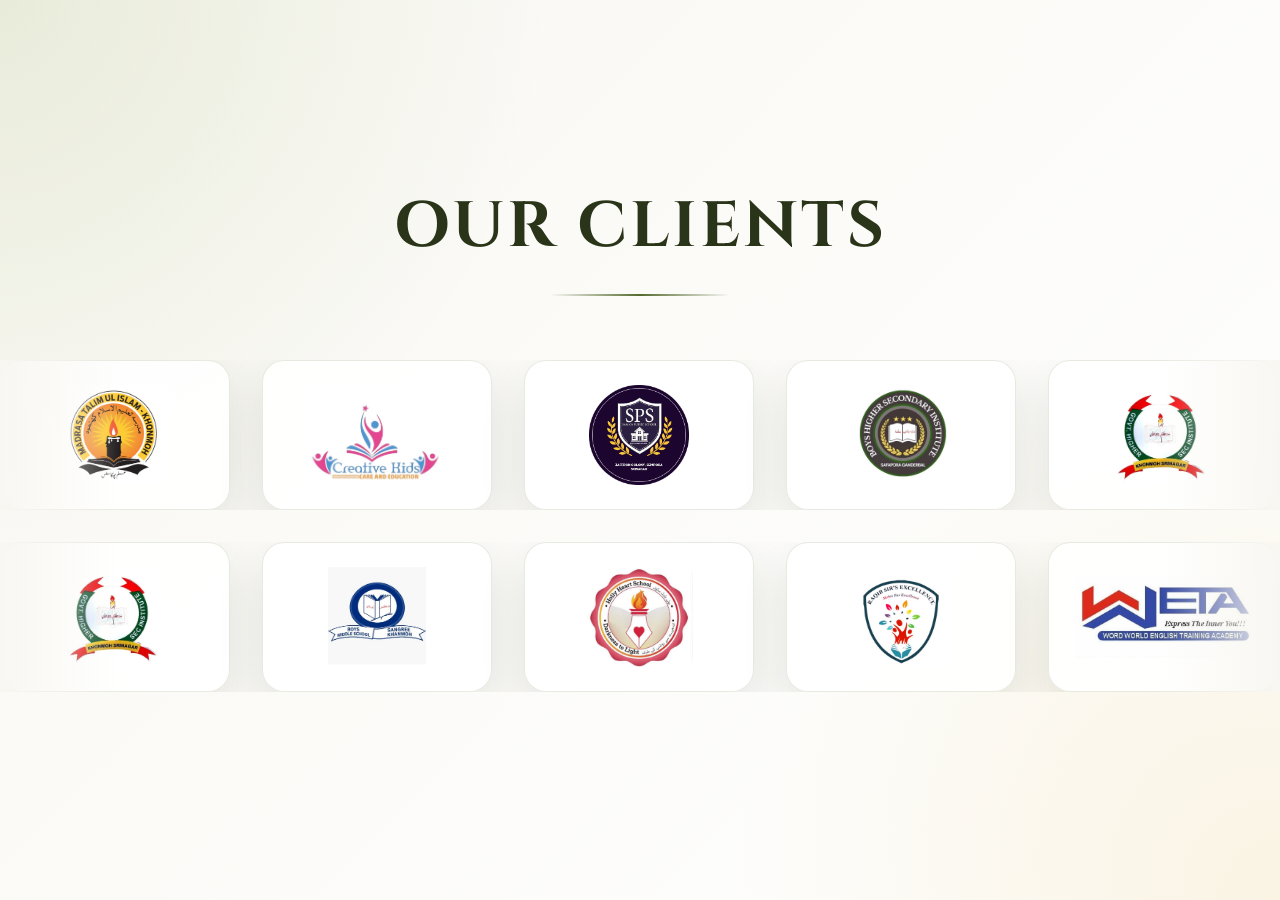
<file: clients.html>
<!DOCTYPE html>
<html lang="en">
<head>
  <meta charset="UTF-8" />
  <meta name="viewport" content="width=device-width, initial-scale=1.0" />
  <title>Our Clients | Baba Advertisers Srinagar</title>
  <link rel="stylesheet" href="css/style.css" />

  <style>
    body {
      margin: 0;
      background: #f8f7f2;
    }

    .clients-page {
      min-height: 100vh;
      display: flex;
      align-items: center;
      overflow: hidden;
      background:
        radial-gradient(circle at top left, rgba(139,164,70,0.14), transparent 35%),
        radial-gradient(circle at bottom right, rgba(212,160,23,0.12), transparent 35%),
        linear-gradient(135deg, #f8f7f2, #ffffff);
      padding: 5rem 0;
    }

    .clients-wrap {
      width: 100%;
    }

    .clients-title {
      text-align: center;
      font-family: 'Cinzel', serif;
      font-size: clamp(2rem, 5vw, 4rem);
      color: var(--olive-deep);
      text-transform: uppercase;
      letter-spacing: 3px;
      margin-bottom: 4rem;
    }

    .clients-title::after {
      content: "";
      display: block;
      width: 180px;
      height: 2px;
      margin: 1rem auto 0;
      background: linear-gradient(to right, transparent, var(--olive), transparent);
    }

    .clients-marquee {
      width: 100%;
      overflow: hidden;
      position: relative;
      margin: 2rem 0;
    }

    .clients-marquee::before,
    .clients-marquee::after {
      content: "";
      position: absolute;
      top: 0;
      width: 120px;
      height: 100%;
      z-index: 5;
      pointer-events: none;
    }

    .clients-marquee::before {
      left: 0;
      background: linear-gradient(to right, #f8f7f2, transparent);
    }

    .clients-marquee::after {
      right: 0;
      background: linear-gradient(to left, #f8f7f2, transparent);
    }

    .clients-track {
      display: flex;
      align-items: center;
      gap: 2rem;
      width: max-content;
      animation: scrollLeft 34s linear infinite;
    }

    .clients-track.reverse {
      animation: scrollRight 34s linear infinite;
    }

    .clients-marquee:hover .clients-track {
      animation-play-state: paused;
    }

    .client-box {
      width: 230px;
      height: 150px;
      background: rgba(255,255,255,0.9);
      border: 1px solid rgba(85,107,47,0.14);
      border-radius: 22px;
      display: flex;
      align-items: center;
      justify-content: center;
      padding: 1.5rem;
      box-shadow: 0 18px 45px rgba(42,52,24,0.12);
      transition: 0.35s ease;
      flex-shrink: 0;
    }

    .client-box img {
      max-width: 100%;
      max-height: 100%;
      object-fit: contain;
      transition: 0.35s ease;
    }

    .client-box:hover {
      transform: translateY(-10px) scale(1.04);
      box-shadow: 0 28px 70px rgba(42,52,24,0.22);
      border-color: var(--olive);
    }

    .client-box:hover img {
      transform: scale(1.08);
    }

    @keyframes scrollLeft {
      from { transform: translateX(0); }
      to { transform: translateX(-50%); }
    }

    @keyframes scrollRight {
      from { transform: translateX(-50%); }
      to { transform: translateX(0); }
    }

    @media (max-width: 768px) {
      .clients-page {
        padding: 4rem 0;
      }

      .clients-title {
        margin-bottom: 2.5rem;
      }

      .client-box {
        width: 170px;
        height: 115px;
        border-radius: 18px;
        padding: 1rem;
      }

      .clients-track {
        gap: 1.2rem;
        animation-duration: 24s;
      }

      .clients-track.reverse {
        animation-duration: 24s;
      }

      .clients-marquee::before,
      .clients-marquee::after {
        width: 60px;
      }
    }
  </style>
</head>

<body>

<section class="clients-page">
  <div class="clients-wrap">

    <h1 class="clients-title">Our Clients</h1>

    <div class="clients-marquee">
      <div class="clients-track">
        <div class="client-box"><img src="images/logo1.jpg" alt="Client Logo"></div>
        <div class="client-box"><img src="images/logo2.jpg" alt="Client Logo"></div>
        <div class="client-box"><img src="images/logo3.jpg" alt="Client Logo"></div>
        <div class="client-box"><img src="images/logo4.jpg" alt="Client Logo"></div>
        <div class="client-box"><img src="images/logo5.jpg" alt="Client Logo"></div>
        <div class="client-box"><img src="images/logo6.jpg" alt="Client Logo"></div>
        <div class="client-box"><img src="images/logo7.jpg" alt="Client Logo"></div>
        <div class="client-box"><img src="images/logo8.jpg" alt="Client Logo"></div>
        <div class="client-box"><img src="images/logo9.jpg" alt="Client Logo"></div>

        <div class="client-box"><img src="images/logo1.jpg" alt="Client Logo"></div>
        <div class="client-box"><img src="images/logo2.jpg" alt="Client Logo"></div>
        <div class="client-box"><img src="images/logo3.jpg" alt="Client Logo"></div>
        <div class="client-box"><img src="images/logo4.jpg" alt="Client Logo"></div>
        <div class="client-box"><img src="images/logo5.jpg" alt="Client Logo"></div>
        <div class="client-box"><img src="images/logo6.jpg" alt="Client Logo"></div>
        <div class="client-box"><img src="images/logo7.jpg" alt="Client Logo"></div>
        <div class="client-box"><img src="images/logo8.jpg" alt="Client Logo"></div>
        <div class="client-box"><img src="images/logo9.jpg" alt="Client Logo"></div>
      </div>
    </div>

    <div class="clients-marquee">
      <div class="clients-track reverse">
        <div class="client-box"><img src="images/logo5.jpg" alt="Client Logo"></div>
        <div class="client-box"><img src="images/logo6.jpg" alt="Client Logo"></div>
        <div class="client-box"><img src="images/logo7.jpg" alt="Client Logo"></div>
        <div class="client-box"><img src="images/logo8.jpg" alt="Client Logo"></div>
        <div class="client-box"><img src="images/logo9.jpg" alt="Client Logo"></div>
        <div class="client-box"><img src="images/logo1.jpg" alt="Client Logo"></div>
        <div class="client-box"><img src="images/logo2.jpg" alt="Client Logo"></div>
        <div class="client-box"><img src="images/logo3.jpg" alt="Client Logo"></div>
        <div class="client-box"><img src="images/logo4.jpg" alt="Client Logo"></div>

        <div class="client-box"><img src="images/logo5.jpg" alt="Client Logo"></div>
        <div class="client-box"><img src="images/logo6.jpg" alt="Client Logo"></div>
        <div class="client-box"><img src="images/logo7.jpg" alt="Client Logo"></div>
        <div class="client-box"><img src="images/logo8.jpg" alt="Client Logo"></div>
        <div class="client-box"><img src="images/logo9.jpg" alt="Client Logo"></div>
        <div class="client-box"><img src="images/logo1.jpg" alt="Client Logo"></div>
        <div class="client-box"><img src="images/logo2.jpg" alt="Client Logo"></div>
        <div class="client-box"><img src="images/logo3.jpg" alt="Client Logo"></div>
        <div class="client-box"><img src="images/logo4.jpg" alt="Client Logo"></div>
      </div>
    </div>

  </div>
</section>

</body>
</html>
</file>
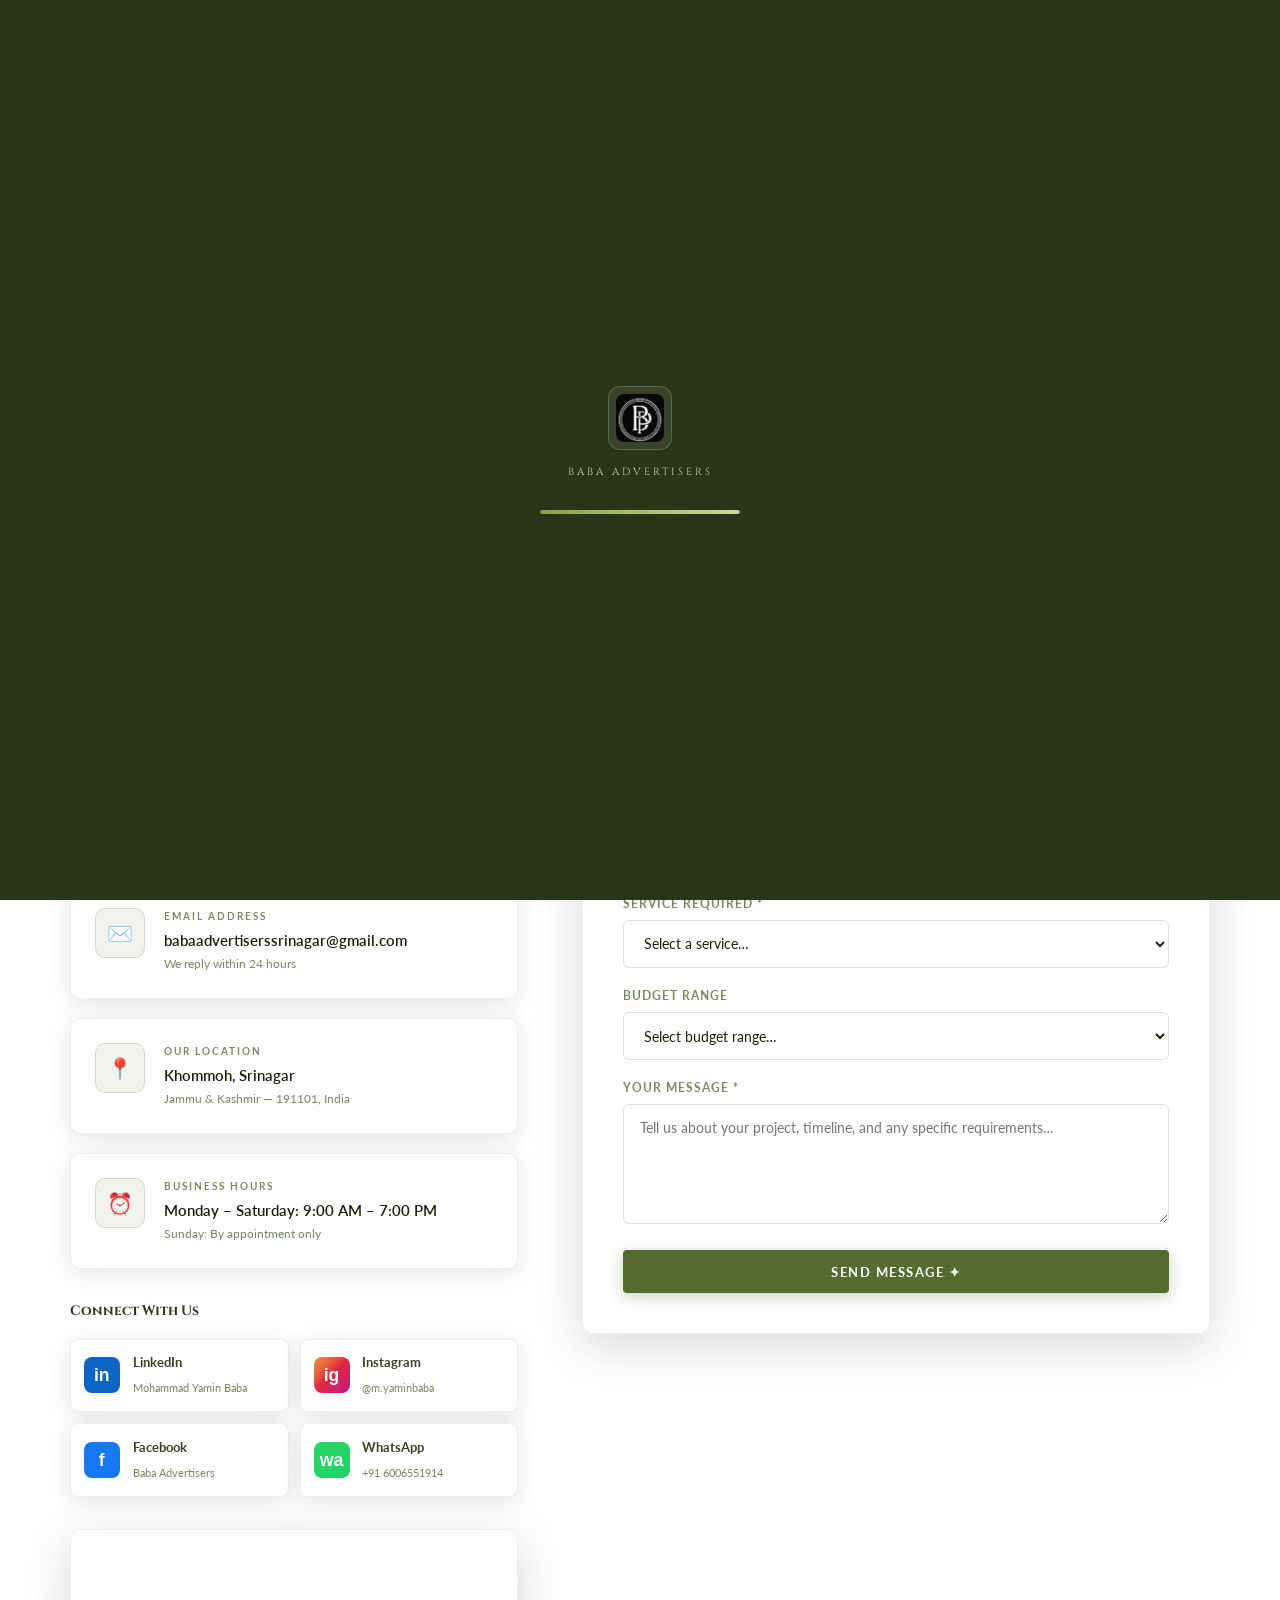
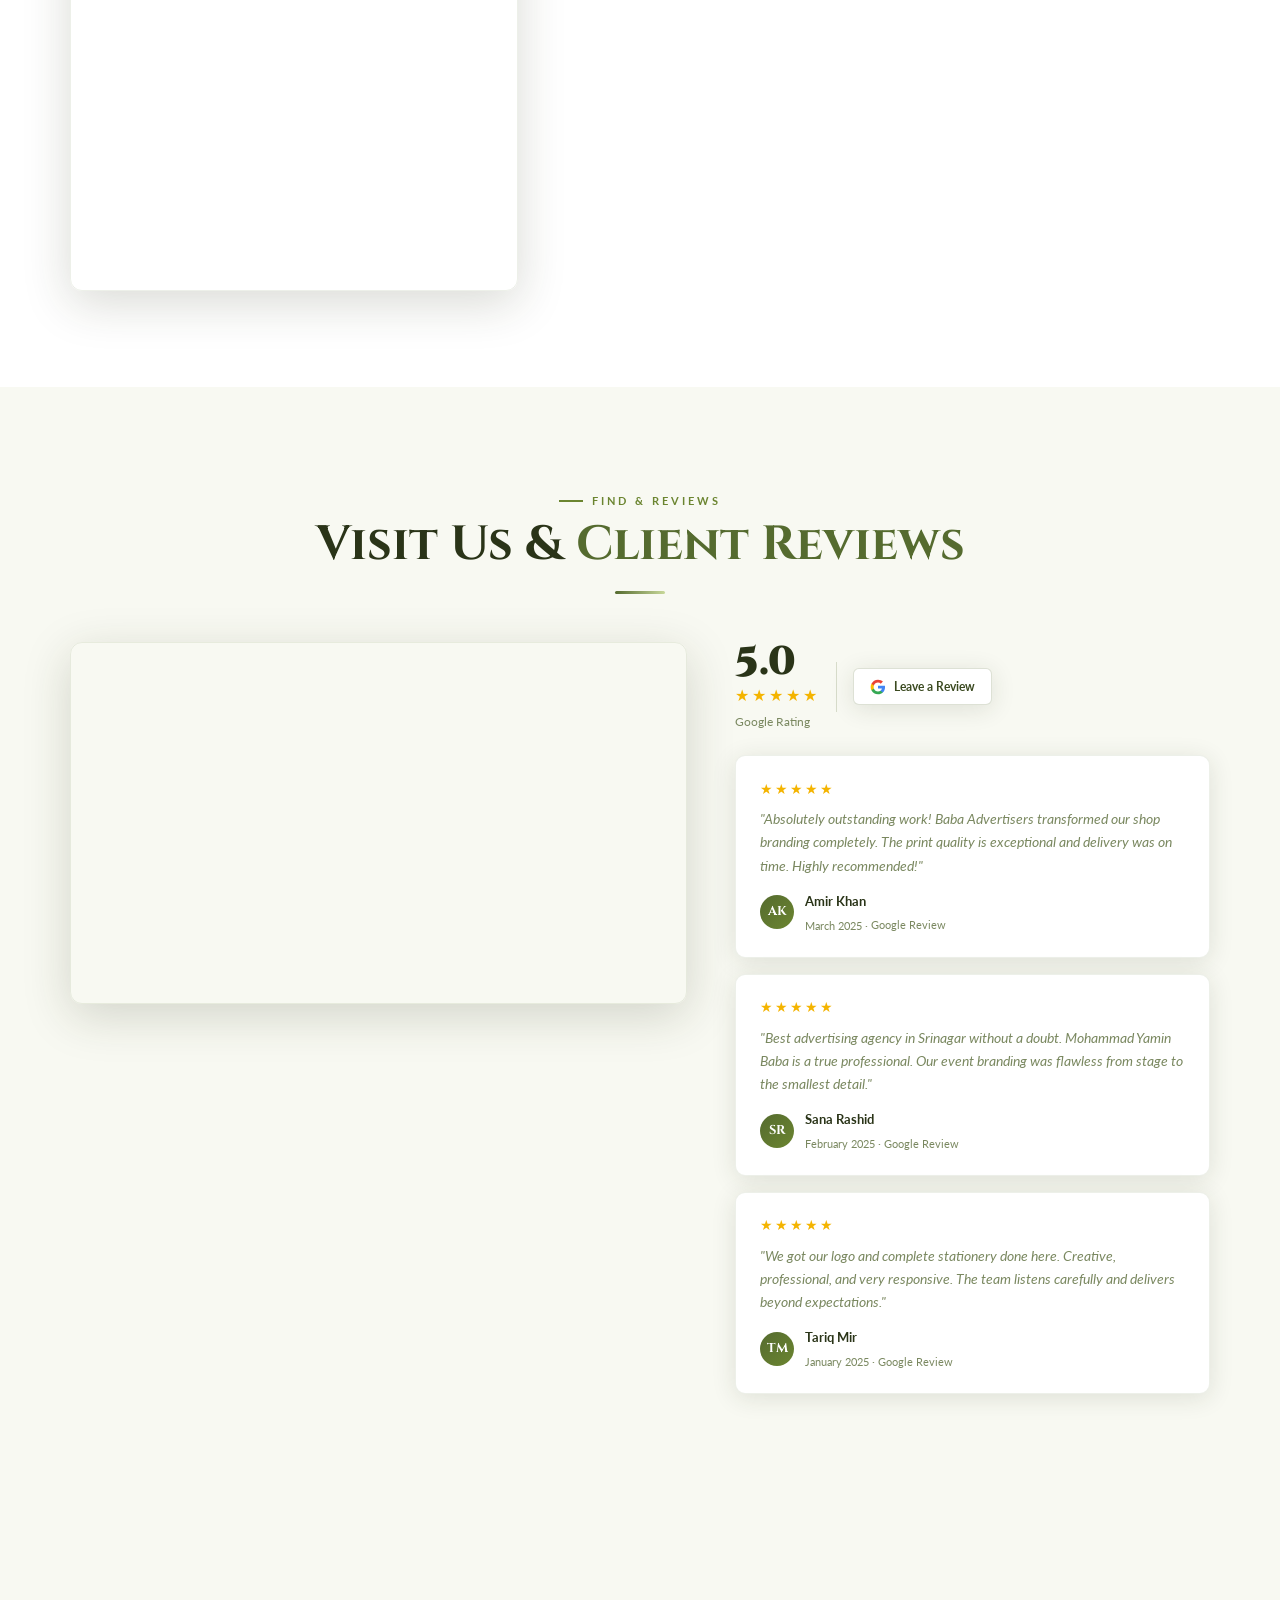
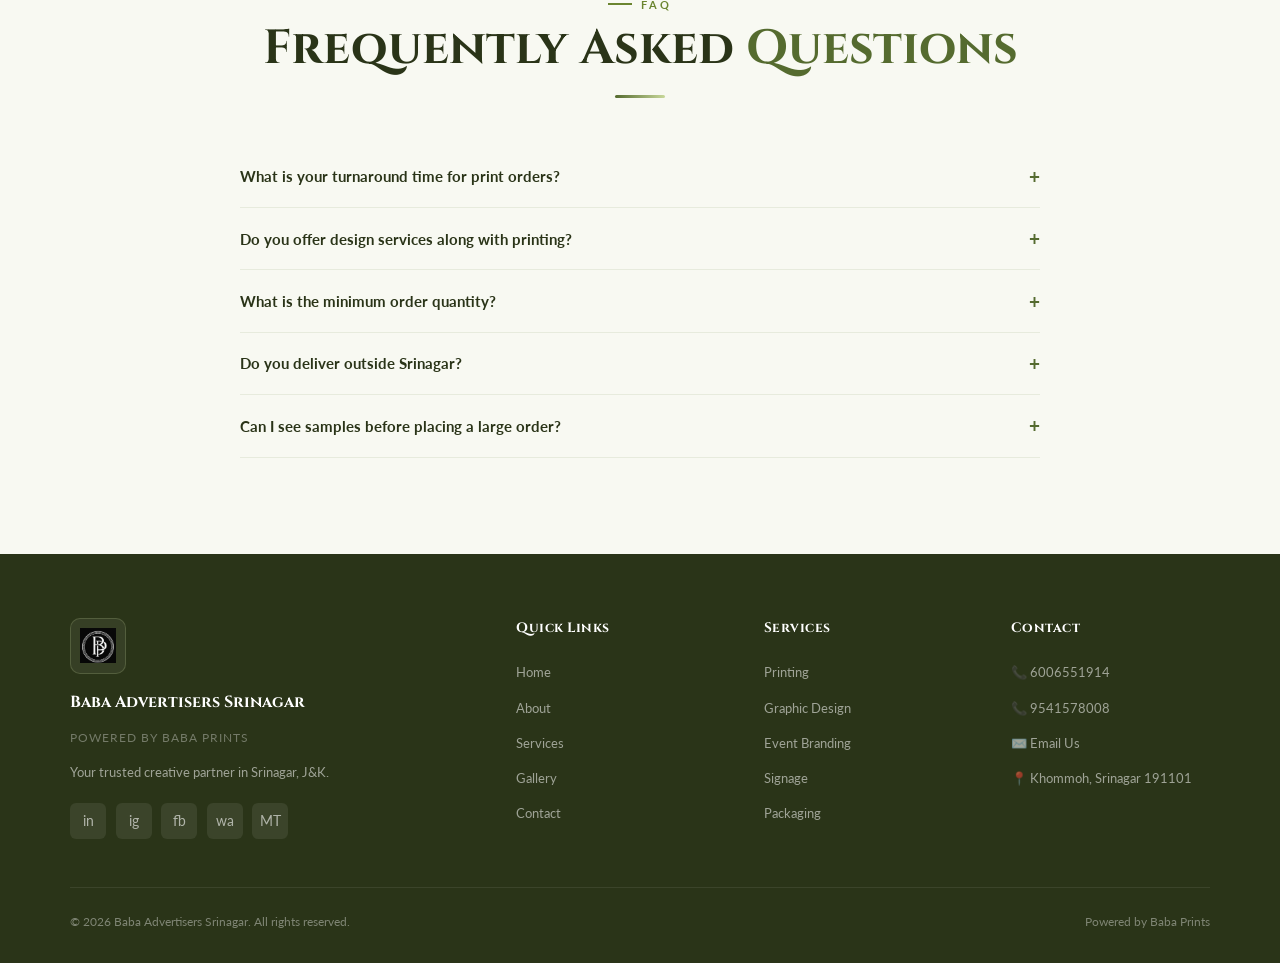
<file: contact.html>
<!DOCTYPE html>
<html lang="en">
<head>
  <meta charset="UTF-8"/>
  <meta name="viewport" content="width=device-width,initial-scale=1.0"/>
  <meta name="description" content="Contact Baba Advertisers Srinagar – Call, email or visit us in Khommoh, Srinagar. Mohammad Yamin Baba: 6006551914, 9541578008."/>
  <title>Contact Us | Baba Advertisers Srinagar</title>
  <link rel="canonical" href="https://babaadvertiserssrinagar.com/contact.html"/>
  <link rel="stylesheet" href="css/style.css"/>
  <style>
    .contact-layout { display:grid; grid-template-columns:1fr 1.4fr; gap:4rem; align-items:start; }

    /* INFO SIDE */
    .cinfo-cards { display:flex; flex-direction:column; gap:1.2rem; }
    .cinfo-card {
      display:flex; align-items:flex-start; gap:1.2rem;
      background:var(--white); border:1px solid var(--border-light);
      border-radius:10px; padding:1.5rem;
      box-shadow:var(--shadow); transition:transform 0.3s,box-shadow 0.3s;
    }
    .cinfo-card:hover { transform:translateY(-3px); box-shadow:var(--shadow-lg); }
    .cinfo-icon-wrap {
      width:50px; height:50px; flex-shrink:0;
      background:rgba(85,107,47,0.08); border:1px solid var(--border);
      border-radius:10px; display:flex; align-items:center; justify-content:center;
      font-size:1.3rem; transition:background 0.3s;
    }
    .cinfo-card:hover .cinfo-icon-wrap { background:var(--olive); }
    .cinfo-card:hover .cinfo-icon-wrap { filter:grayscale(0) brightness(2); }
    .cinfo-body {}
    .cinfo-label { font-size:0.65rem; letter-spacing:2px; text-transform:uppercase; color:var(--text-muted); font-weight:700; margin-bottom:0.3rem; }
    .cinfo-value { font-size:0.92rem; color:var(--text-dark); font-weight:600; line-height:1.5; }
    .cinfo-value a { color:var(--text-dark); transition:color 0.3s; }
    .cinfo-value a:hover { color:var(--olive); }
    .cinfo-sub { font-size:0.78rem; color:var(--text-muted); margin-top:0.15rem; }

    /* SOCIAL SECTION */
    .social-section { margin-top:2rem; }
    .social-section h4 { font-family:'Cinzel',serif; font-size:0.85rem; color:var(--olive-deep); margin-bottom:1rem; }
    .social-cards { display:grid; grid-template-columns:1fr 1fr; gap:0.7rem; }
    .social-card {
      display:flex; align-items:center; gap:0.8rem;
      border:1px solid var(--border-light); border-radius:8px; padding:0.8rem;
      color:var(--text-body); transition:all 0.3s; text-decoration:none;
      background:var(--white); box-shadow:var(--shadow);
    }
    .social-card:hover { border-color:var(--olive); color:var(--olive); transform:translateY(-2px); }
    .social-card-icon { width:36px; height:36px; border-radius:8px; display:flex; align-items:center; justify-content:center; font-size:1.1rem; font-weight:900; font-family:sans-serif; flex-shrink:0; }
    .sc-linkedin { background:#0A66C2; color:white; }
    .sc-instagram { background:linear-gradient(135deg,#f09433,#e6683c,#dc2743,#cc2366,#bc1888); color:white; }
    .sc-facebook { background:#1877F2; color:white; }
    .sc-whatsapp { background:#25D366; color:white; }
    .social-card-name { font-size:0.8rem; font-weight:700; display:block; }
    .social-card-handle { font-size:0.68rem; color:var(--text-muted); }

    /* FORM SIDE */
    .contact-form-card {
      background:var(--white); border:1px solid var(--border-light);
      border-radius:12px; padding:2.5rem; box-shadow:var(--shadow-lg);
      position:relative; overflow:hidden;
    }
    .contact-form-card::before {
      content:''; position:absolute; top:0; left:0; right:0; height:4px;
      background:linear-gradient(90deg,var(--olive-dark),var(--olive),var(--olive-light));
    }
    .form-title { font-family:'Cinzel',serif; font-size:1.2rem; color:var(--olive-deep); margin-bottom:0.4rem; }
    .form-subtitle { font-size:0.83rem; color:var(--text-muted); margin-bottom:2rem; }

    .form-row-2 { display:grid; grid-template-columns:1fr 1fr; gap:1rem; }
    .form-group { margin-bottom:1.2rem; }
    .form-group label { display:block; font-size:0.72rem; font-weight:700; letter-spacing:1px; text-transform:uppercase; color:var(--text-muted); margin-bottom:0.4rem; }
    .form-group input,
    .form-group textarea,
    .form-group select {
      width:100%; padding:0.85rem 1rem;
      border:1.5px solid var(--border); border-radius:6px;
      font-family:'Lato',sans-serif; font-size:0.9rem; color:var(--text-dark);
      background:var(--white); outline:none; transition:border-color 0.3s,box-shadow 0.3s;
    }
    .form-group input:focus,
    .form-group textarea:focus,
    .form-group select:focus { border-color:var(--olive); box-shadow:0 0 0 3px rgba(85,107,47,0.1); }
    .form-group textarea { height:120px; resize:vertical; }
    .form-group select { cursor:pointer; }

    .form-success {
      display:none; text-align:center; padding:2.5rem 1.5rem;
    }
    .form-success .fs-icon { font-size:3rem; margin-bottom:1rem; }
    .form-success h3 { font-family:'Cinzel',serif; font-size:1.1rem; color:var(--olive-deep); margin-bottom:0.5rem; }
    .form-success p { font-size:0.85rem; color:var(--text-muted); }

    /* MAP PLACEHOLDER */
    .map-placeholder {
      background:linear-gradient(135deg,var(--olive-dark),var(--olive));
      border-radius:12px; height:280px;
      display:flex; flex-direction:column; align-items:center; justify-content:center;
      color:white; gap:1rem; margin-top:3rem;
      box-shadow:var(--shadow-lg);
    }
    .map-placeholder h3 { font-family:'Cinzel',serif; font-size:1rem; letter-spacing:1px; }
    .map-placeholder p { font-size:0.82rem; color:rgba(255,255,255,0.7); text-align:center; max-width:280px; }

    /* FAQ */
    .faq-list { display:flex; flex-direction:column; gap:0; }
    .faq-item { border-bottom:1px solid var(--border-light); }
    .faq-q {
      width:100%; text-align:left; background:none; border:none; cursor:pointer;
      padding:1.2rem 0; display:flex; justify-content:space-between; align-items:center;
      font-family:'Lato',sans-serif; font-size:0.92rem; font-weight:700; color:var(--olive-deep);
    }
    .faq-q .faq-arrow { font-size:1.2rem; transition:transform 0.3s; color:var(--olive); }
    .faq-q.open .faq-arrow { transform:rotate(45deg); }
    .faq-a { max-height:0; overflow:hidden; transition:max-height 0.4s ease; }
    .faq-a-inner { font-size:0.85rem; color:var(--text-muted); line-height:1.75; padding-bottom:1.2rem; }

    @media(max-width:900px){ .contact-layout{grid-template-columns:1fr;} .social-cards{grid-template-columns:1fr 1fr;} .form-row-2{grid-template-columns:1fr;} }
  </style>
</head>
<body>
<div id="preloader">
  <div class="pl-brand">
    <div class="pl-logo-wrap"><img src="images/logo.png" alt="Baba Prints Logo" style="width:48px;height:48px;object-fit:contain;border-radius:8px;"></div>
    <p class="pl-text">Baba Advertisers</p>
  </div>
  <div class="pl-bar-track"><div class="pl-bar-fill"></div></div>
</div>
<nav id="navbar">
  <a href="index.html" class="nav-brand"><div class="bp-logo"><img src="images/logo.png" alt="Baba Prints Logo" style="width:30px;height:30px;object-fit:contain;"></div><div class="nav-name-block"><div class="nav-title">Baba Advertisers</div><div class="nav-sub">Powered by Baba Prints</div></div></a>
  <ul class="nav-links"><li><a href="index.html">Home</a></li><li><a href="about.html">About</a></li><li><a href="services.html">Services</a></li><li><a href="gallery.html">Gallery</a></li><li><a href="contact.html" class="nav-cta">Contact Us</a></li></ul>
  <div class="hamburger" id="hamburger"><span></span><span></span><span></span></div>
</nav>
<div class="mobile-menu" id="mobileMenu"><a href="index.html">Home</a><a href="about.html">About</a><a href="services.html">Services</a><a href="gallery.html">Gallery</a><a href="contact.html" class="mob-cta">Contact Us</a></div>

<div class="page-main">
  <div class="page-hero">
    <div class="page-hero-content">
      <div class="breadcrumb"><a href="index.html">Home</a><span>/</span> Contact</div>
      <h1>Get in Touch</h1>
      <p>We'd love to hear about your project. Reach out and let's create something amazing together.</p>
    </div>
  </div>

  <section class="section section-light">
    <div class="container">
      <div class="contact-layout">

        <!-- INFO SIDE -->
        <div>
          <div class="section-tag">Contact Info</div>
          <h2 class="section-title" style="margin-bottom:0.5rem;">Let's <span class="accent">Talk</span></h2>
          <div class="divider"></div>
          <p style="color:var(--text-muted);font-size:0.92rem;line-height:1.8;margin-bottom:2rem;">Ready to elevate your brand? Get in touch with us through any of the channels below. We're based in Srinagar and love working with businesses across Kashmir.</p>

          <div class="cinfo-cards">
            <div class="cinfo-card reveal">
              <div class="cinfo-icon-wrap">📞</div>
              <div class="cinfo-body">
                <div class="cinfo-label">Phone Numbers</div>
                <div class="cinfo-value"><a href="tel:6006551914">6006551914</a> &nbsp;·&nbsp; <a href="tel:9541578008">9541578008</a></div>
                <div class="cinfo-sub">Available Mon–Sat, 9am–7pm</div>
              </div>
            </div>
            <div class="cinfo-card reveal">
              <div class="cinfo-icon-wrap">✉️</div>
              <div class="cinfo-body">
                <div class="cinfo-label">Email Address</div>
                <div class="cinfo-value"><a href="mailto:babaadvertiserssrinagar@gmail.com">babaadvertiserssrinagar@gmail.com</a></div>
                <div class="cinfo-sub">We reply within 24 hours</div>
              </div>
            </div>
            <div class="cinfo-card reveal">
              <div class="cinfo-icon-wrap">📍</div>
              <div class="cinfo-body">
                <div class="cinfo-label">Our Location</div>
                <div class="cinfo-value">Khommoh, Srinagar</div>
                <div class="cinfo-sub">Jammu &amp; Kashmir — 191101, India</div>
              </div>
            </div>
            <div class="cinfo-card reveal">
              <div class="cinfo-icon-wrap">⏰</div>
              <div class="cinfo-body">
                <div class="cinfo-label">Business Hours</div>
                <div class="cinfo-value">Monday – Saturday: 9:00 AM – 7:00 PM</div>
                <div class="cinfo-sub">Sunday: By appointment only</div>
              </div>
            </div>
          </div>

          <div class="social-section reveal">
            <h4>Connect With Us</h4>
            <div class="social-cards">
              <a href="https://www.linkedin.com/in/mohammad-yamin-baba-5975b9311" target="_blank" class="social-card">
                <div class="social-card-icon sc-linkedin">in</div>
                <div><span class="social-card-name">LinkedIn</span><span class="social-card-handle">Mohammad Yamin Baba</span></div>
              </a>
              <a href="https://www.instagram.com/m.yaminbaba" target="_blank" class="social-card">
                <div class="social-card-icon sc-instagram">ig</div>
                <div><span class="social-card-name">Instagram</span><span class="social-card-handle">@m.yaminbaba</span></div>
              </a>
              <a href="https://www.facebook.com" target="_blank" class="social-card">
                <div class="social-card-icon sc-facebook">f</div>
                <div><span class="social-card-name">Facebook</span><span class="social-card-handle">Baba Advertisers</span></div>
              </a>
              <a href="https://wa.me/916006551914" target="_blank" class="social-card">
                <div class="social-card-icon sc-whatsapp">wa</div>
                <div><span class="social-card-name">WhatsApp</span><span class="social-card-handle">+91 6006551914</span></div>
              </a>
            </div>
          </div>

          <!-- MAP -->
          <div class="map-embed reveal" style="margin-top:2rem;">
            <iframe
              src="https://www.google.com/maps/embed?pb=!1m18!1m12!1m3!1d3305.3972862504675!2d74.94636567631704!3d34.059328617355135!2m3!1f0!2f0!3f0!3m2!1i1024!2i768!4f13.1!3m3!1m2!1s0x38e189590cf2b1c7%3A0xd9f642018d8c35ac!2sBABA%20ADVERTISERS!5e0!3m2!1sen!2sin!4v1774932364821!5m2!1sen!2sin"
              width="600" height="360" style="border:0;" allowfullscreen="" loading="lazy"
              referrerpolicy="no-referrer-when-downgrade" title="Baba Advertisers Srinagar Location">
            </iframe>
          </div>
        </div>

        <!-- FORM SIDE -->
        <div class="contact-form-card reveal-right">
          <h3 class="form-title">Send Us a Message</h3>
          <p class="form-subtitle">Fill out the form below and we'll get back to you within 24 hours.</p>

          <div id="formSuccess" class="form-success">
            <div class="fs-icon">✅</div>
            <h3>Message Received!</h3>
            <p>Thank you for reaching out to Baba Advertisers. We'll get back to you within 24 hours.</p>
          </div>

          <form id="contactForm">
            <div class="form-row-2">
              <div class="form-group"><label>First Name *</label><input type="text" placeholder="Your first name" required></div>
              <div class="form-group"><label>Last Name</label><input type="text" placeholder="Your last name"></div>
            </div>
            <div class="form-group"><label>Phone Number *</label><input type="tel" placeholder="+91 XXXXX XXXXX" required></div>
            <div class="form-group"><label>Email Address</label><input type="email" placeholder="your@email.com"></div>
            <div class="form-group">
              <label>Service Required *</label>
              <select required>
                <option value="">Select a service…</option>
                <option>Printing Services</option>
                <option>Graphic Design</option>
                <option>Event Branding</option>
                <option>Signage</option>
                <option>Brand Identity</option>
                <option>Other / General Inquiry</option>
              </select>
            </div>
            <div class="form-group"><label>Budget Range</label>
              <select>
                <option value="">Select budget range…</option>
                <option>Under ₹5,000</option>
                <option>₹5,000 – ₹15,000</option>
                <option>₹15,000 – ₹50,000</option>
                <option>₹50,000 – ₹1,00,000</option>
                <option>Above ₹1,00,000</option>
              </select>
            </div>
            <div class="form-group"><label>Your Message *</label><textarea placeholder="Tell us about your project, timeline, and any specific requirements…" required></textarea></div>
            <button type="submit" class="btn btn-primary" style="width:100%;justify-content:center;font-size:0.82rem;">Send Message ✦</button>
          </form>
        </div>

      </div>
    </div>
  </section>

  <!-- MAP + REVIEWS -->
  <section class="section section-tinted">
    <div class="container">
      <div style="text-align:center;margin-bottom:3rem;" class="reveal">
        <div class="section-tag" style="justify-content:center;">Find &amp; Reviews</div>
        <h2 class="section-title">Visit Us &amp; <span class="accent">Client Reviews</span></h2>
        <div class="divider divider-center"></div>
      </div>
      <div class="map-reviews-grid">

        <!-- REAL MAP -->
        <div class="map-embed reveal-left">
          <iframe
            src="https://www.google.com/maps/embed?pb=!1m18!1m12!1m3!1d3305.3972862504675!2d74.94636567631704!3d34.059328617355135!2m3!1f0!2f0!3f0!3m2!1i1024!2i768!4f13.1!3m3!1m2!1s0x38e189590cf2b1c7%3A0xd9f642018d8c35ac!2sBABA%20ADVERTISERS!5e0!3m2!1sen!2sin!4v1774932364821!5m2!1sen!2sin"
            width="600" height="400" style="border:0;" allowfullscreen="" loading="lazy"
            referrerpolicy="no-referrer-when-downgrade" title="Baba Advertisers Srinagar on Google Maps">
          </iframe>
        </div>

        <!-- REVIEWS -->
        <div class="reveal-right">
          <div style="display:flex;align-items:center;gap:1rem;margin-bottom:1.5rem;">
            <div>
              <div style="font-family:'Cinzel',serif;font-size:2.5rem;font-weight:900;color:var(--olive-deep);line-height:1;">5.0</div>
              <div style="color:#F4B400;font-size:1rem;letter-spacing:3px;">★★★★★</div>
              <div style="font-size:0.72rem;color:var(--text-muted);margin-top:0.3rem;">Google Rating</div>
            </div>
            <div style="width:1px;height:50px;background:var(--border);"></div>
            <div>
              <a href="https://www.google.com/maps/place/BABA+ADVERTISERS" target="_blank" rel="noopener"
                 style="display:inline-flex;align-items:center;gap:0.5rem;background:var(--white);border:1px solid var(--border);border-radius:6px;padding:0.5rem 1rem;font-size:0.75rem;font-weight:700;color:var(--olive-dark);box-shadow:var(--shadow);transition:all 0.3s;">
                <svg width="16" height="16" viewBox="0 0 24 24" fill="none"><path d="M22.56 12.25c0-.78-.07-1.53-.2-2.25H12v4.26h5.92c-.26 1.37-1.04 2.53-2.21 3.31v2.77h3.57c2.08-1.92 3.28-4.74 3.28-8.09z" fill="#4285F4"/><path d="M12 23c2.97 0 5.46-.98 7.28-2.66l-3.57-2.77c-.98.66-2.23 1.06-3.71 1.06-2.86 0-5.29-1.93-6.16-4.53H2.18v2.84C3.99 20.53 7.7 23 12 23z" fill="#34A853"/><path d="M5.84 14.09c-.22-.66-.35-1.36-.35-2.09s.13-1.43.35-2.09V7.07H2.18C1.43 8.55 1 10.22 1 12s.43 3.45 1.18 4.93l3.66-2.84z" fill="#FBBC05"/><path d="M12 5.38c1.62 0 3.06.56 4.21 1.64l3.15-3.15C17.45 2.09 14.97 1 12 1 7.7 1 3.99 3.47 2.18 7.07l3.66 2.84c.87-2.6 3.3-4.53 6.16-4.53z" fill="#EA4335"/></svg>
                Leave a Review
              </a>
            </div>
          </div>

          <div class="reviews-list">
            <div class="review-card">
              <div class="review-stars">★★★★★</div>
              <p class="review-text">"Absolutely outstanding work! Baba Advertisers transformed our shop branding completely. The print quality is exceptional and delivery was on time. Highly recommended!"</p>
              <div class="review-author">
                <div class="review-avatar">AK</div>
                <div>
                  <div class="review-name">Amir Khan</div>
                  <div class="review-date">March 2025 · <span class="review-google-badge">Google Review</span></div>
                </div>
              </div>
            </div>

            <div class="review-card">
              <div class="review-stars">★★★★★</div>
              <p class="review-text">"Best advertising agency in Srinagar without a doubt. Mohammad Yamin Baba is a true professional. Our event branding was flawless from stage to the smallest detail."</p>
              <div class="review-author">
                <div class="review-avatar">SR</div>
                <div>
                  <div class="review-name">Sana Rashid</div>
                  <div class="review-date">February 2025 · <span class="review-google-badge">Google Review</span></div>
                </div>
              </div>
            </div>

            <div class="review-card">
              <div class="review-stars">★★★★★</div>
              <p class="review-text">"We got our logo and complete stationery done here. Creative, professional, and very responsive. The team listens carefully and delivers beyond expectations."</p>
              <div class="review-author">
                <div class="review-avatar">TM</div>
                <div>
                  <div class="review-name">Tariq Mir</div>
                  <div class="review-date">January 2025 · <span class="review-google-badge">Google Review</span></div>
                </div>
              </div>
            </div>
          </div>
        </div>
      </div>
    </div>
  </section>

  <!-- FAQ -->
  <section class="section section-tinted">
    <div class="container" style="max-width:800px;">
      <div style="text-align:center;margin-bottom:3rem;" class="reveal">
        <div class="section-tag" style="justify-content:center;">FAQ</div>
        <h2 class="section-title">Frequently Asked <span class="accent">Questions</span></h2>
        <div class="divider divider-center"></div>
      </div>
      <div class="faq-list reveal">
        <div class="faq-item">
          <button class="faq-q">What is your turnaround time for print orders?<span class="faq-arrow">+</span></button>
          <div class="faq-a"><div class="faq-a-inner">Standard orders are typically completed within 2–5 business days. Rush orders are available for an additional fee. Contact us with your deadline and we'll do our best to accommodate it.</div></div>
        </div>
        <div class="faq-item">
          <button class="faq-q">Do you offer design services along with printing?<span class="faq-arrow">+</span></button>
          <div class="faq-a"><div class="faq-a-inner">Absolutely! We offer comprehensive design services including logo design, brand identity, marketing materials, and more. We can handle your project from concept to final printed product.</div></div>
        </div>
        <div class="faq-item">
          <button class="faq-q">What is the minimum order quantity?<span class="faq-arrow">+</span></button>
          <div class="faq-a"><div class="faq-a-inner">Minimum quantities vary by product. Business cards start from 50 pieces, flyers from 100 pieces, and large-format prints from 1 piece. Contact us for specific details.</div></div>
        </div>
        <div class="faq-item">
          <button class="faq-q">Do you deliver outside Srinagar?<span class="faq-arrow">+</span></button>
          <div class="faq-a"><div class="faq-a-inner">Yes! We deliver across Jammu &amp; Kashmir and can arrange shipping to other states in India. Delivery costs and timelines will be communicated when you place your order.</div></div>
        </div>
        <div class="faq-item">
          <button class="faq-q">Can I see samples before placing a large order?<span class="faq-arrow">+</span></button>
          <div class="faq-a"><div class="faq-a-inner">Yes, we offer sample prints for large orders to ensure you're happy with the quality before we proceed with the full run. Ask us about our sample policy when you inquire.</div></div>
        </div>
      </div>
    </div>
  </section>

</div>

<footer>
  <div class="container">
    <div class="footer-grid">
      <div class="footer-brand"><div class="bp-logo-lg"><img src="images/logo.png" alt="Baba Prints Logo" style="width:36px;height:36px;object-fit:contain;"></div><h3>Baba Advertisers Srinagar</h3><p style="font-size:0.72rem;letter-spacing:1px;color:rgba(255,255,255,0.35);margin-bottom:0.5rem;">POWERED BY BABA PRINTS</p><p>Your trusted creative partner in Srinagar, J&amp;K.</p><div class="footer-social"><a href="https://www.linkedin.com/in/mohammad-yamin-baba-5975b9311" target="_blank">in</a><a href="https://www.instagram.com/m.yaminbaba" target="_blank">ig</a><a href="https://www.facebook.com" target="_blank">fb</a><a href="https://wa.me/916006551914" target="_blank">wa</a><a href="https://makemetop.in/?biz=PoCdoIeybZYLFfGK5tyg" target="_blank" title="MakeMe Top">MT</a></div></div>
      <div class="footer-col"><h4>Quick Links</h4><ul><li><a href="index.html">Home</a></li><li><a href="about.html">About</a></li><li><a href="services.html">Services</a></li><li><a href="gallery.html">Gallery</a></li><li><a href="contact.html">Contact</a></li></ul></div>
      <div class="footer-col"><h4>Services</h4><ul><li><a href="services.html">Printing</a></li><li><a href="services.html">Graphic Design</a></li><li><a href="services.html">Event Branding</a></li><li><a href="services.html">Signage</a></li><li><a href="services.html">Packaging</a></li></ul></div>
      <div class="footer-col"><h4>Contact</h4><ul><li><a href="tel:6006551914">📞 6006551914</a></li><li><a href="tel:9541578008">📞 9541578008</a></li><li><a href="mailto:babaadvertiserssrinagar@gmail.com">✉️ Email Us</a></li><li><a href="contact.html">📍 Khommoh, Srinagar 191101</a></li></ul></div>
    </div>
    <div class="footer-bottom"><span>© <span id="footerYear"></span> Baba Advertisers Srinagar. All rights reserved.</span><span>Powered by <a href="#">Baba Prints</a></span></div>
  </div>
</footer>
<a href="https://wa.me/916006551914" target="_blank" class="wa-float"><svg width="26" height="26" viewBox="0 0 24 24" fill="white"><path d="M17.472 14.382c-.297-.149-1.758-.867-2.03-.967-.273-.099-.471-.148-.67.15-.197.297-.767.966-.94 1.164-.173.199-.347.223-.644.075-.297-.15-1.255-.463-2.39-1.475-.883-.788-1.48-1.761-1.653-2.059-.173-.297-.018-.458.13-.606.134-.133.298-.347.446-.52.149-.174.198-.298.298-.497.099-.198.05-.371-.025-.52-.075-.149-.669-1.612-.916-2.207-.242-.579-.487-.5-.669-.51-.173-.008-.371-.01-.57-.01-.198 0-.52.074-.792.372-.272.297-1.04 1.016-1.04 2.479 0 1.462 1.065 2.875 1.213 3.074.149.198 2.096 3.2 5.077 4.487.709.306 1.262.489 1.694.625.712.227 1.36.195 1.871.118.571-.085 1.758-.719 2.006-1.413.248-.694.248-1.289.173-1.413-.074-.124-.272-.198-.57-.347m-5.421 7.403h-.004a9.87 9.87 0 01-5.031-1.378l-.361-.214-3.741.982.998-3.648-.235-.374a9.86 9.86 0 01-1.51-5.26c.001-5.45 4.436-9.884 9.888-9.884 2.64 0 5.122 1.03 6.988 2.898a9.825 9.825 0 012.893 6.994c-.003 5.45-4.437 9.884-9.885 9.884m8.413-18.297A11.815 11.815 0 0012.05 0C5.495 0 .16 5.335.157 11.892c0 2.096.547 4.142 1.588 5.945L.057 24l6.305-1.654a11.882 11.882 0 005.683 1.448h.005c6.554 0 11.89-5.335 11.893-11.893a11.821 11.821 0 00-3.48-8.413z"/></svg><span class="wa-tip">Chat on WhatsApp</span></a>
<button id="backToTop">↑</button>
<script src="js/main.js"></script>
<script>
  // FAQ accordion
  document.querySelectorAll('.faq-q').forEach(btn => {
    btn.addEventListener('click', () => {
      const answer = btn.nextElementSibling;
      const isOpen = btn.classList.contains('open');
      document.querySelectorAll('.faq-q').forEach(b => {
        b.classList.remove('open');
        b.nextElementSibling.style.maxHeight = '0';
      });
      if (!isOpen) {
        btn.classList.add('open');
        answer.style.maxHeight = answer.scrollHeight + 'px';
      }
    });
  });
</script>
</body>
</html>
</file>
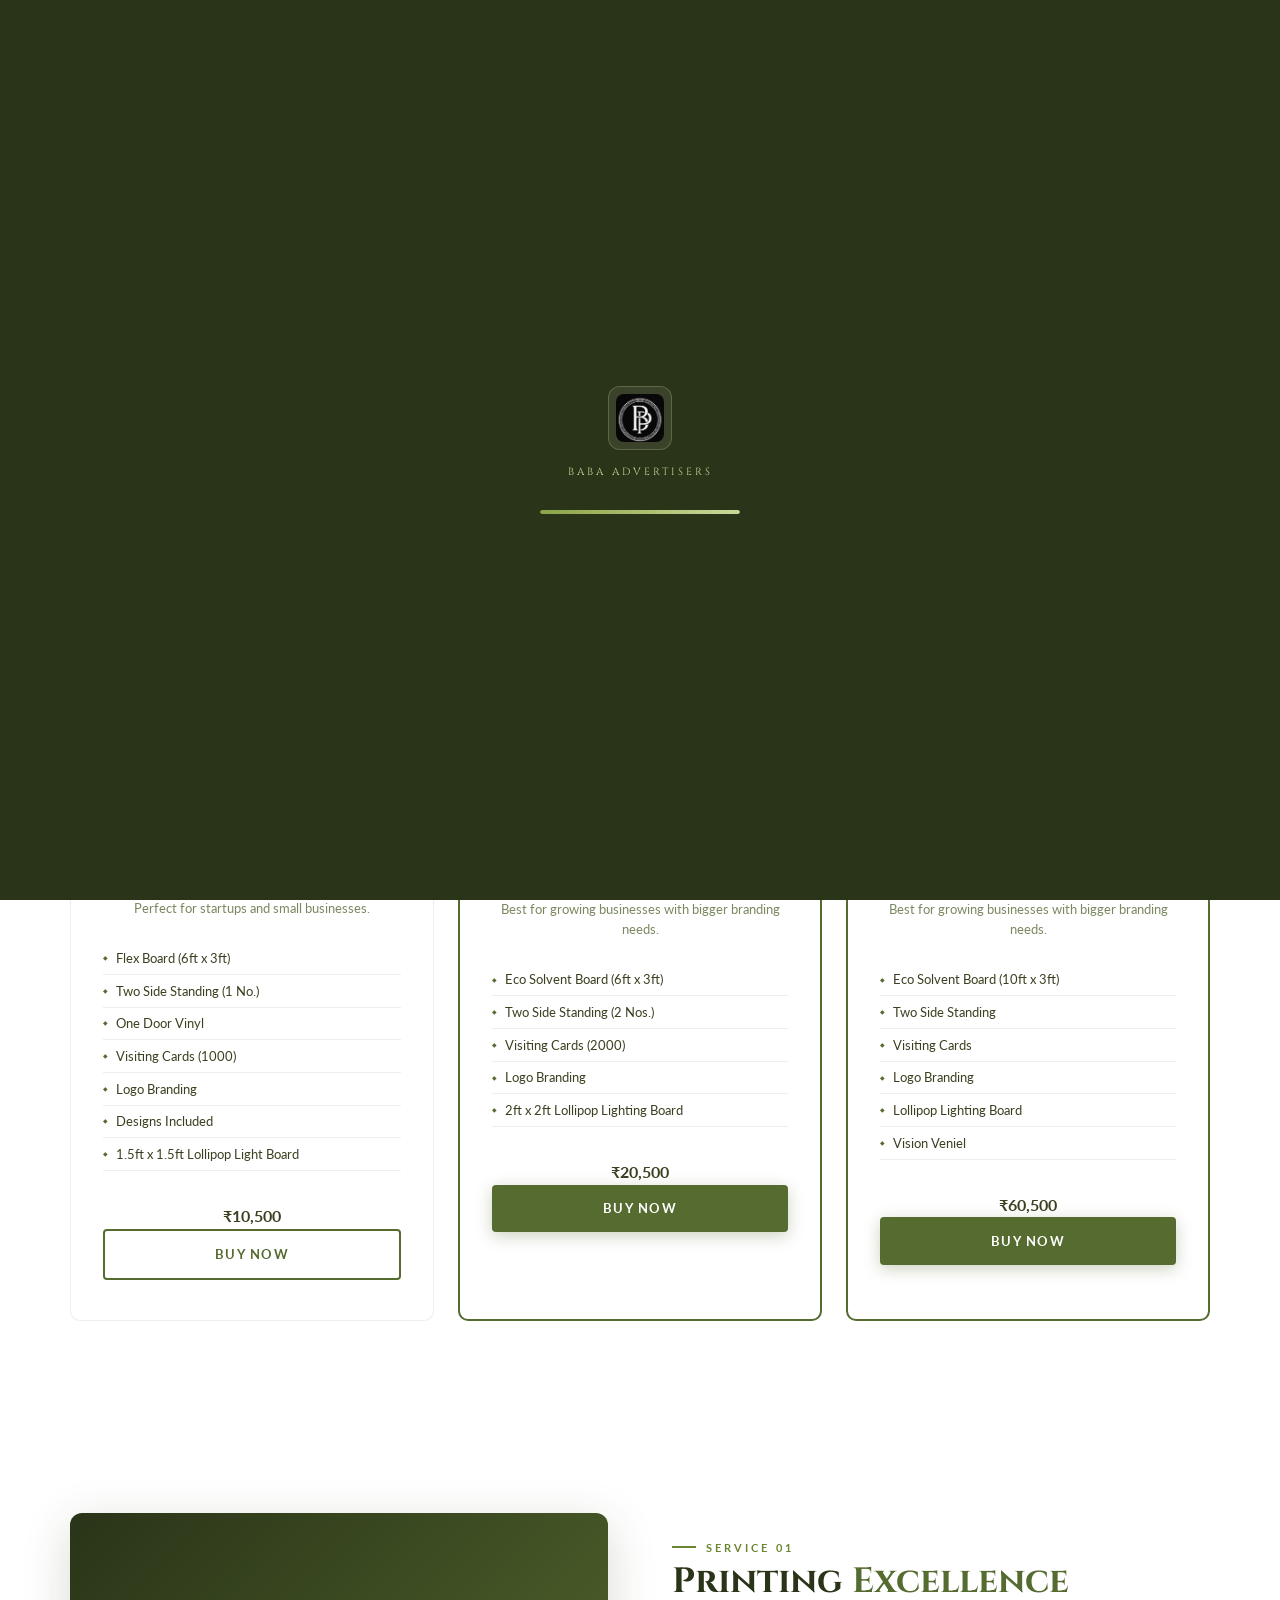
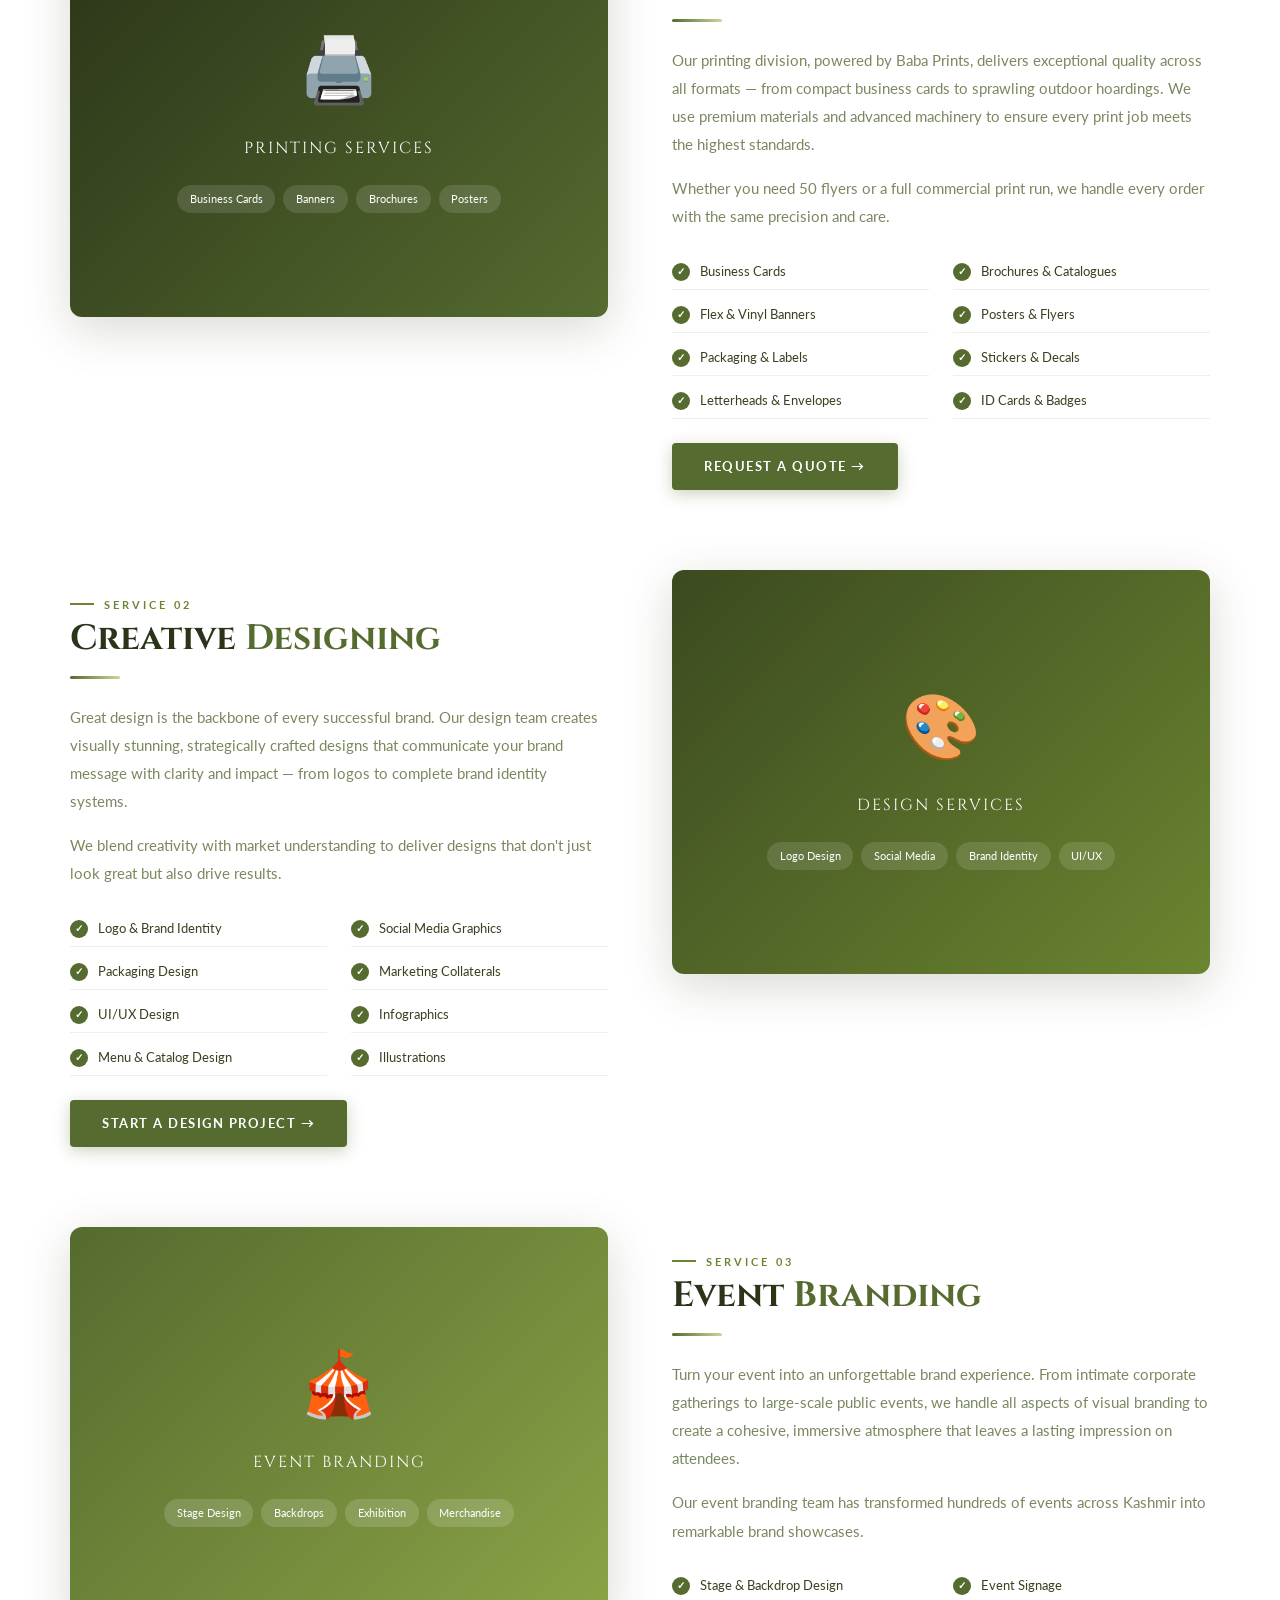
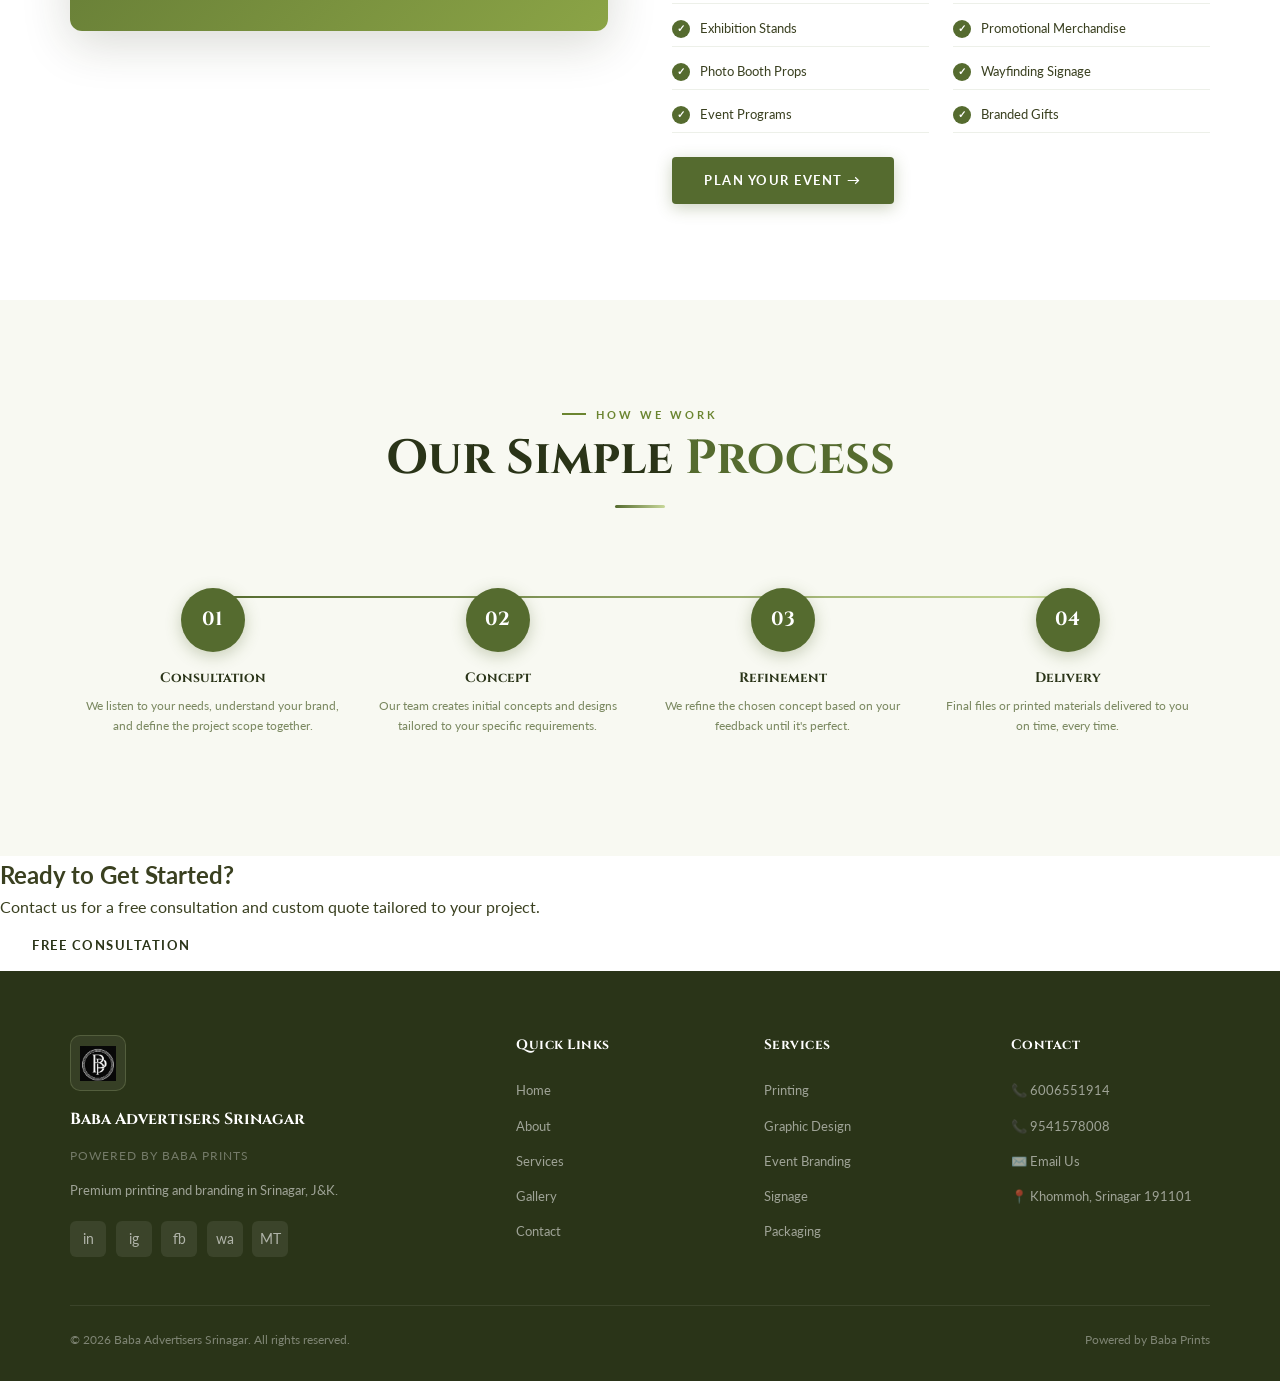
<file: services.html>
<!DOCTYPE html>
<html lang="en">
<head>
  <meta charset="UTF-8"/>
  <meta name="viewport" content="width=device-width,initial-scale=1.0"/>
  <meta name="description" content="Services by Baba Advertisers Srinagar – Premium Printing, Graphic Designing, and Event Branding solutions in Jammu & Kashmir."/>
  <title>Services | Baba Advertisers Srinagar</title>
  <link rel="canonical" href="https://babaadvertiserssrinagar.com/services.html"/>
  <link rel="stylesheet" href="css/style.css"/>
  <style>
    .svc-main-grid { display:grid; grid-template-columns:1fr 1fr; gap:4rem; align-items:start; margin-bottom:5rem; }
    .svc-main-grid:last-child { margin-bottom:0; }
    .svc-main-grid.reverse { direction:rtl; }
    .svc-main-grid.reverse > * { direction:ltr; }

    .svc-visual {
      border-radius:12px; overflow:hidden; position:relative;
      aspect-ratio:4/3;
      display:flex; align-items:center; justify-content:center;
      box-shadow:var(--shadow-lg);
    }
    .svc-visual-inner {
      width:100%; height:100%;
      display:flex; flex-direction:column; align-items:center; justify-content:center;
      gap:1rem; padding:2rem;
    }
    .svc-visual-icon { font-size:4rem; }
    .svc-visual-label { font-family:'Cinzel',serif; font-size:1rem; color:var(--white); letter-spacing:2px; text-transform:uppercase; }

    .svc-content { padding-top:1rem; }
    .svc-content .section-tag { margin-bottom:0.4rem; }
    .svc-content h2 { font-family:'Cinzel',serif; font-size:clamp(1.6rem,3.5vw,2.2rem); font-weight:700; color:var(--olive-deep); margin-bottom:0.5rem; line-height:1.15; }
    .svc-content .divider { margin:1rem 0 1.5rem; }
    .svc-content p { color:var(--text-muted); line-height:1.85; margin-bottom:1rem; font-size:0.95rem; }

    .svc-list-grid { display:grid; grid-template-columns:1fr 1fr; gap:0.5rem 1.5rem; margin:1.5rem 0; }
    .svc-list-item { display:flex; align-items:center; gap:0.6rem; font-size:0.83rem; color:var(--text-body); padding:0.4rem 0; border-bottom:1px solid var(--border-light); }
    .svc-list-item::before { content:'✓'; width:18px; height:18px; background:var(--olive); color:white; border-radius:50%; display:flex; align-items:center; justify-content:center; font-size:0.65rem; font-weight:700; flex-shrink:0; }

    .svc-price-badge {
      display:inline-flex; align-items:center; gap:0.5rem;
      background:var(--off-white); border:1px solid var(--border); border-radius:6px;
      padding:0.6rem 1.2rem; font-size:0.78rem; color:var(--olive-dark); font-weight:600;
      margin-bottom:1.5rem;
    }

    /* PROCESS */
    .process-steps { display:grid; grid-template-columns:repeat(4,1fr); gap:0; position:relative; }
    .process-steps::before { content:''; position:absolute; top:32px; left:12.5%; right:12.5%; height:2px; background:linear-gradient(to right,var(--olive),var(--olive-pale)); }
    .process-step { text-align:center; padding:1.5rem 1rem; position:relative; }
    .ps-num {
      width:64px; height:64px; border-radius:50%;
      background:var(--olive); color:var(--white);
      display:flex; align-items:center; justify-content:center;
      font-family:'Cinzel',serif; font-size:1.2rem; font-weight:700;
      margin:0 auto 1rem; position:relative; z-index:1;
      box-shadow:0 4px 16px rgba(85,107,47,0.3);
    }
    .ps-title { font-family:'Cinzel',serif; font-size:0.85rem; color:var(--olive-deep); margin-bottom:0.4rem; }
    .ps-desc { font-size:0.78rem; color:var(--text-muted); line-height:1.6; }

    /* PRICING CARDS */
    .pricing-grid { display:grid; grid-template-columns:repeat(3,1fr); gap:1.5rem; }
    .price-card {
      background:var(--white); border:1px solid var(--border-light);
      border-radius:10px; padding:2.5rem 2rem; text-align:center;
      transition:transform 0.3s,box-shadow 0.3s; position:relative; overflow:hidden;
    }
    .price-card.featured { border-color:var(--olive); border-width:2px; }
    .price-card.featured::before { content:'Most Popular'; position:absolute; top:1rem; right:-1.5rem; background:var(--olive); color:white; font-size:0.65rem; font-weight:700; letter-spacing:1px; text-transform:uppercase; padding:0.3rem 2rem; transform:rotate(15deg); }
    .price-card:hover { transform:translateY(-5px); box-shadow:var(--shadow-lg); }
    .price-icon { font-size:2.5rem; margin-bottom:0.8rem; }
    .price-name { font-family:'Cinzel',serif; font-size:1rem; color:var(--olive-deep); margin-bottom:0.5rem; }
    .price-desc { font-size:0.8rem; color:var(--text-muted); margin-bottom:1.5rem; }
    .price-list { text-align:left; margin-bottom:2rem; }
    .price-list li { font-size:0.8rem; color:var(--text-body); padding:0.35rem 0; display:flex; align-items:center; gap:0.5rem; border-bottom:1px solid var(--border-light); }
    .price-list li::before { content:'◆'; font-size:0.4rem; color:var(--olive); flex-shrink:0; }

    @media(max-width:900px){
      .svc-main-grid{grid-template-columns:1fr;}
      .svc-main-grid.reverse{direction:ltr;}
      .process-steps{grid-template-columns:1fr 1fr;gap:1.5rem;}
      .process-steps::before{display:none;}
      .pricing-grid{grid-template-columns:1fr;}
    }
  </style>
</head>
<body>
<div id="preloader">
  <div class="pl-brand">
    <div class="pl-logo-wrap"><img src="images/logo.png" alt="Baba Prints Logo" style="width:48px;height:48px;object-fit:contain;border-radius:8px;"></div>
    <p class="pl-text">Baba Advertisers</p>
  </div>
  <div class="pl-bar-track"><div class="pl-bar-fill"></div></div>
</div>
<nav id="navbar">
  <a href="index.html" class="nav-brand"><div class="bp-logo"><img src="images/logo.png" alt="Baba Prints Logo" style="width:30px;height:30px;object-fit:contain;"></div><div class="nav-name-block"><div class="nav-title">Baba Advertisers</div><div class="nav-sub">Powered by Baba Prints</div></div></a>
  <ul class="nav-links"><li><a href="index.html">Home</a></li><li><a href="about.html">About</a></li><li><a href="services.html">Services</a></li><li><a href="gallery.html">Gallery</a></li><li><a href="contact.html" class="nav-cta">Contact Us</a></li></ul>
  <div class="hamburger" id="hamburger"><span></span><span></span><span></span></div>
</nav>
<div class="mobile-menu" id="mobileMenu"><a href="index.html">Home</a><a href="about.html">About</a><a href="services.html">Services</a><a href="gallery.html">Gallery</a><a href="contact.html" class="mob-cta">Contact Us</a></div>

<div class="page-main">
  <div class="page-hero">
    <div class="page-hero-content">
      <div class="breadcrumb"><a href="index.html">Home</a><span>/</span> Services</div>
      <h1>Our Services</h1>
      <p>Comprehensive printing, design, and branding solutions for businesses of all sizes</p>
    </div>
  </div>

   <!-- PACKAGES -->
<section class="section section-light">
  <div class="container">

    <div style="text-align:center;margin-bottom:3rem;" class="reveal">
      <div class="section-tag" style="justify-content:center;">Packages</div>
      <h2 class="section-title">Choose Your <span class="accent">Package</span></h2>
      <div class="divider divider-center"></div>
      <p class="lead lead-center">
        Flexible packages for every business size and budget. Contact us for custom pricing.
      </p>
    </div>

    <div class="pricing-grid">

      <!-- STARTER -->
      <div class="price-card reveal">
        <div class="price-icon">🌱</div>
        <h3 class="price-name">Starter</h3>
        <p class="price-desc">Perfect for startups and small businesses.</p>

        <ul class="price-list">
          <li>Flex Board (6ft x 3ft)</li>
          <li>Two Side Standing (1 No.)</li>
          <li>One Door Vinyl</li>
          <li>Visiting Cards (1000)</li>
          <li>Logo Branding</li>
          <li>Designs Included</li>
          <li>1.5ft x 1.5ft Lollipop Light Board</li>
        </ul>

        <h4 class="price">₹10,500</h4>

        <a href="contact.html" class="btn btn-outline" style="width:100%;justify-content:center;">
          Buy Now
        </a>
      </div>

      <!-- GROWTH -->
      <div class="price-card featured reveal">
        <div class="price-icon">🚀</div>
        <h3 class="price-name">Growth</h3>
        <p class="price-desc">Best for growing businesses with bigger branding needs.</p>

        <ul class="price-list">
          <li>Eco Solvent Board (6ft x 3ft)</li>
          <li>Two Side Standing (2 Nos.)</li>
          <li>Visiting Cards (2000)</li>
          <li>Logo Branding</li>
          <li>2ft x 2ft Lollipop Lighting Board</li>
        </ul>

        <h4 class="price">₹20,500</h4>

        <a href="contact.html" class="btn btn-primary" style="width:100%;justify-content:center;">
          Buy Now
        </a>
      </div>

      <!-- GROWTH -->
      <div class="price-card featured reveal">
        <div class="price-icon">🚀</div>
        <h3 class="price-name">Premium</h3>
        <p class="price-desc">Best for growing businesses with bigger branding needs.</p>

        <ul class="price-list">
          <li>Eco Solvent Board (10ft x 3ft)</li>
          <li>Two Side Standing</li>
          <li>Visiting Cards</li>
          <li>Logo Branding</li>
          <li>Lollipop Lighting Board</li>
          <li>Vision Veniel</li>
        </ul>

        <h4 class="price">₹60,500</h4>

        <a href="contact.html" class="btn btn-primary" style="width:100%;justify-content:center;">
          Buy Now
        </a>
      </div>

    </div>
  </div>
</section>
  
  <!-- SERVICE 1: PRINTING -->
  <section class="section section-light">
    <div class="container">
      <div class="svc-main-grid">
        <div class="svc-visual reveal-left" style="background:linear-gradient(135deg,var(--olive-deep),var(--olive));">
          <div class="svc-visual-inner">
            <div class="svc-visual-icon">🖨️</div>
            <div class="svc-visual-label">Printing Services</div>
            <div style="display:flex;flex-wrap:wrap;gap:0.5rem;justify-content:center;margin-top:0.5rem;">
              <span style="background:rgba(255,255,255,0.12);padding:0.3rem 0.8rem;border-radius:99px;font-size:0.7rem;color:var(--white);">Business Cards</span>
              <span style="background:rgba(255,255,255,0.12);padding:0.3rem 0.8rem;border-radius:99px;font-size:0.7rem;color:var(--white);">Banners</span>
              <span style="background:rgba(255,255,255,0.12);padding:0.3rem 0.8rem;border-radius:99px;font-size:0.7rem;color:var(--white);">Brochures</span>
              <span style="background:rgba(255,255,255,0.12);padding:0.3rem 0.8rem;border-radius:99px;font-size:0.7rem;color:var(--white);">Posters</span>
            </div>
          </div>
        </div>
        <div class="svc-content reveal-right">
          <div class="section-tag">Service 01</div>
          <h2>Printing <span style="color:var(--olive);">Excellence</span></h2>
          <div class="divider"></div>
          <p>Our printing division, powered by Baba Prints, delivers exceptional quality across all formats — from compact business cards to sprawling outdoor hoardings. We use premium materials and advanced machinery to ensure every print job meets the highest standards.</p>
          <p>Whether you need 50 flyers or a full commercial print run, we handle every order with the same precision and care.</p>
          <div class="svc-list-grid">
            <span class="svc-list-item">Business Cards</span>
            <span class="svc-list-item">Brochures &amp; Catalogues</span>
            <span class="svc-list-item">Flex &amp; Vinyl Banners</span>
            <span class="svc-list-item">Posters &amp; Flyers</span>
            <span class="svc-list-item">Packaging &amp; Labels</span>
            <span class="svc-list-item">Stickers &amp; Decals</span>
            <span class="svc-list-item">Letterheads &amp; Envelopes</span>
            <span class="svc-list-item">ID Cards &amp; Badges</span>
          </div>
          <a href="contact.html" class="btn btn-primary">Request a Quote →</a>
        </div>
      </div>

      <!-- SERVICE 2: DESIGNING -->
      <div class="svc-main-grid reverse" style="margin-top:2rem;">
        <div class="svc-visual reveal-right" style="background:linear-gradient(135deg,var(--olive-dark),var(--olive-mid));">
          <div class="svc-visual-inner">
            <div class="svc-visual-icon">🎨</div>
            <div class="svc-visual-label">Design Services</div>
            <div style="display:flex;flex-wrap:wrap;gap:0.5rem;justify-content:center;margin-top:0.5rem;">
              <span style="background:rgba(255,255,255,0.12);padding:0.3rem 0.8rem;border-radius:99px;font-size:0.7rem;color:var(--white);">Logo Design</span>
              <span style="background:rgba(255,255,255,0.12);padding:0.3rem 0.8rem;border-radius:99px;font-size:0.7rem;color:var(--white);">Social Media</span>
              <span style="background:rgba(255,255,255,0.12);padding:0.3rem 0.8rem;border-radius:99px;font-size:0.7rem;color:var(--white);">Brand Identity</span>
              <span style="background:rgba(255,255,255,0.12);padding:0.3rem 0.8rem;border-radius:99px;font-size:0.7rem;color:var(--white);">UI/UX</span>
            </div>
          </div>
        </div>
        <div class="svc-content reveal-left">
          <div class="section-tag">Service 02</div>
          <h2>Creative <span style="color:var(--olive);">Designing</span></h2>
          <div class="divider"></div>
          <p>Great design is the backbone of every successful brand. Our design team creates visually stunning, strategically crafted designs that communicate your brand message with clarity and impact — from logos to complete brand identity systems.</p>
          <p>We blend creativity with market understanding to deliver designs that don't just look great but also drive results.</p>
          <div class="svc-list-grid">
            <span class="svc-list-item">Logo &amp; Brand Identity</span>
            <span class="svc-list-item">Social Media Graphics</span>
            <span class="svc-list-item">Packaging Design</span>
            <span class="svc-list-item">Marketing Collaterals</span>
            <span class="svc-list-item">UI/UX Design</span>
            <span class="svc-list-item">Infographics</span>
            <span class="svc-list-item">Menu &amp; Catalog Design</span>
            <span class="svc-list-item">Illustrations</span>
          </div>
          <a href="contact.html" class="btn btn-primary">Start a Design Project →</a>
        </div>
      </div>

      <!-- SERVICE 3: EVENT BRANDING -->
      <div class="svc-main-grid" style="margin-top:2rem;">
        <div class="svc-visual reveal-left" style="background:linear-gradient(135deg,var(--olive),var(--olive-light));">
          <div class="svc-visual-inner">
            <div class="svc-visual-icon">🎪</div>
            <div class="svc-visual-label">Event Branding</div>
            <div style="display:flex;flex-wrap:wrap;gap:0.5rem;justify-content:center;margin-top:0.5rem;">
              <span style="background:rgba(255,255,255,0.15);padding:0.3rem 0.8rem;border-radius:99px;font-size:0.7rem;color:var(--white);">Stage Design</span>
              <span style="background:rgba(255,255,255,0.15);padding:0.3rem 0.8rem;border-radius:99px;font-size:0.7rem;color:var(--white);">Backdrops</span>
              <span style="background:rgba(255,255,255,0.15);padding:0.3rem 0.8rem;border-radius:99px;font-size:0.7rem;color:var(--white);">Exhibition</span>
              <span style="background:rgba(255,255,255,0.15);padding:0.3rem 0.8rem;border-radius:99px;font-size:0.7rem;color:var(--white);">Merchandise</span>
            </div>
          </div>
        </div>
        <div class="svc-content reveal-right">
          <div class="section-tag">Service 03</div>
          <h2>Event <span style="color:var(--olive);">Branding</span></h2>
          <div class="divider"></div>
          <p>Turn your event into an unforgettable brand experience. From intimate corporate gatherings to large-scale public events, we handle all aspects of visual branding to create a cohesive, immersive atmosphere that leaves a lasting impression on attendees.</p>
          <p>Our event branding team has transformed hundreds of events across Kashmir into remarkable brand showcases.</p>
          <div class="svc-list-grid">
            <span class="svc-list-item">Stage &amp; Backdrop Design</span>
            <span class="svc-list-item">Event Signage</span>
            <span class="svc-list-item">Exhibition Stands</span>
            <span class="svc-list-item">Promotional Merchandise</span>
            <span class="svc-list-item">Photo Booth Props</span>
            <span class="svc-list-item">Wayfinding Signage</span>
            <span class="svc-list-item">Event Programs</span>
            <span class="svc-list-item">Branded Gifts</span>
          </div>
          <a href="contact.html" class="btn btn-primary">Plan Your Event →</a>
        </div>
      </div>
    </div>
  </section>

  <!-- PROCESS -->
  <section class="section section-tinted">
    <div class="container">
      <div style="text-align:center;margin-bottom:3.5rem;" class="reveal">
        <div class="section-tag" style="justify-content:center;">How We Work</div>
        <h2 class="section-title">Our Simple <span class="accent">Process</span></h2>
        <div class="divider divider-center"></div>
      </div>
      <div class="process-steps">
        <div class="process-step reveal"><div class="ps-num">01</div><h4 class="ps-title">Consultation</h4><p class="ps-desc">We listen to your needs, understand your brand, and define the project scope together.</p></div>
        <div class="process-step reveal"><div class="ps-num">02</div><h4 class="ps-title">Concept</h4><p class="ps-desc">Our team creates initial concepts and designs tailored to your specific requirements.</p></div>
        <div class="process-step reveal"><div class="ps-num">03</div><h4 class="ps-title">Refinement</h4><p class="ps-desc">We refine the chosen concept based on your feedback until it's perfect.</p></div>
        <div class="process-step reveal"><div class="ps-num">04</div><h4 class="ps-title">Delivery</h4><p class="ps-desc">Final files or printed materials delivered to you on time, every time.</p></div>
      </div>
    </div>
  </section>

  <!-- CTA -->
  <div class="cta-strip">
    <h2>Ready to Get Started?</h2>
    <p>Contact us for a free consultation and custom quote tailored to your project.</p>
    <div class="cta-strip-btns"><a href="contact.html" class="btn btn-white">Free Consultation</a><a href="gallery.html" class="btn btn-outline-white">View Portfolio</a></div>
  </div>
</div>

<footer>
  <div class="container">
    <div class="footer-grid">
      <div class="footer-brand"><div class="bp-logo-lg"><img src="images/logo.png" alt="Baba Prints Logo" style="width:36px;height:36px;object-fit:contain;"></div><h3>Baba Advertisers Srinagar</h3><p style="font-size:0.72rem;letter-spacing:1px;color:rgba(255,255,255,0.35);margin-bottom:0.5rem;">POWERED BY BABA PRINTS</p><p>Premium printing and branding in Srinagar, J&amp;K.</p><div class="footer-social"><a href="https://www.linkedin.com/in/mohammad-yamin-baba-5975b9311" target="_blank">in</a><a href="https://www.instagram.com/m.yaminbaba" target="_blank">ig</a><a href="https://www.facebook.com" target="_blank">fb</a><a href="https://wa.me/916006551914" target="_blank">wa</a><a href="https://makemetop.in/?biz=PoCdoIeybZYLFfGK5tyg" target="_blank" title="MakeMe Top">MT</a></div></div>
      <div class="footer-col"><h4>Quick Links</h4><ul><li><a href="index.html">Home</a></li><li><a href="about.html">About</a></li><li><a href="services.html">Services</a></li><li><a href="gallery.html">Gallery</a></li><li><a href="contact.html">Contact</a></li></ul></div>
      <div class="footer-col"><h4>Services</h4><ul><li><a href="services.html">Printing</a></li><li><a href="services.html">Graphic Design</a></li><li><a href="services.html">Event Branding</a></li><li><a href="services.html">Signage</a></li><li><a href="services.html">Packaging</a></li></ul></div>
      <div class="footer-col"><h4>Contact</h4><ul><li><a href="tel:6006551914">📞 6006551914</a></li><li><a href="tel:9541578008">📞 9541578008</a></li><li><a href="mailto:babaadvertiserssrinagar@gmail.com">✉️ Email Us</a></li><li><a href="contact.html">📍 Khommoh, Srinagar 191101</a></li></ul></div>
    </div>
    <div class="footer-bottom"><span>© <span id="footerYear"></span> Baba Advertisers Srinagar. All rights reserved.</span><span>Powered by <a href="#">Baba Prints</a></span></div>
  </div>
</footer>
<a href="https://wa.me/916006551914" target="_blank" class="wa-float"><svg width="26" height="26" viewBox="0 0 24 24" fill="white"><path d="M17.472 14.382c-.297-.149-1.758-.867-2.03-.967-.273-.099-.471-.148-.67.15-.197.297-.767.966-.94 1.164-.173.199-.347.223-.644.075-.297-.15-1.255-.463-2.39-1.475-.883-.788-1.48-1.761-1.653-2.059-.173-.297-.018-.458.13-.606.134-.133.298-.347.446-.52.149-.174.198-.298.298-.497.099-.198.05-.371-.025-.52-.075-.149-.669-1.612-.916-2.207-.242-.579-.487-.5-.669-.51-.173-.008-.371-.01-.57-.01-.198 0-.52.074-.792.372-.272.297-1.04 1.016-1.04 2.479 0 1.462 1.065 2.875 1.213 3.074.149.198 2.096 3.2 5.077 4.487.709.306 1.262.489 1.694.625.712.227 1.36.195 1.871.118.571-.085 1.758-.719 2.006-1.413.248-.694.248-1.289.173-1.413-.074-.124-.272-.198-.57-.347m-5.421 7.403h-.004a9.87 9.87 0 01-5.031-1.378l-.361-.214-3.741.982.998-3.648-.235-.374a9.86 9.86 0 01-1.51-5.26c.001-5.45 4.436-9.884 9.888-9.884 2.64 0 5.122 1.03 6.988 2.898a9.825 9.825 0 012.893 6.994c-.003 5.45-4.437 9.884-9.885 9.884m8.413-18.297A11.815 11.815 0 0012.05 0C5.495 0 .16 5.335.157 11.892c0 2.096.547 4.142 1.588 5.945L.057 24l6.305-1.654a11.882 11.882 0 005.683 1.448h.005c6.554 0 11.89-5.335 11.893-11.893a11.821 11.821 0 00-3.48-8.413z"/></svg><span class="wa-tip">Chat on WhatsApp</span></a>
<button id="backToTop">↑</button>
<script src="js/main.js"></script>
</body>
</html>
</file>
<file: css/style.css>
/* ============================================================
   BABA ADVERTISERS SRINAGAR — Global Stylesheet
   Theme: Olive Green + White (high visibility, premium)
   ============================================================ */

@import url('https://fonts.googleapis.com/css2?family=Cinzel:wght@400;600;700;900&family=Lato:ital,wght@0,300;0,400;0,700;1,300;1,400&family=Playfair+Display:ital,wght@0,700;1,400&display=swap');

/* ── VARIABLES ── */
:root {
  --olive:        #556B2F;
  --olive-dark:   #3B4A20;
  --olive-deep:   #2A3418;
  --olive-mid:    #6B8530;
  --olive-light:  #8BA446;
  --olive-pale:   #C8D89A;
  --white:        #FFFFFF;
  --off-white:    #F8F9F2;
  --cream:        #F2F0E6;
  --text-dark:    #1A2008;
  --text-body:    #3A4020;
  --text-muted:   #7A8860;
  --accent:       #D4A017;
  --accent-light: #E8C050;
  --border:       rgba(85,107,47,0.2);
  --border-light: rgba(85,107,47,0.1);
  --shadow:       0 4px 24px rgba(42,52,24,0.12);
  --shadow-lg:    0 12px 48px rgba(42,52,24,0.18);
}

/* ── RESET ── */
*, *::before, *::after { box-sizing: border-box; margin: 0; padding: 0; }
html { scroll-behavior: smooth; font-size: 16px; }
body {
  font-family: 'Lato', sans-serif;
  font-weight: 400;
  background: var(--white);
  color: var(--text-body);
  overflow-x: hidden;
  line-height: 1.6;
}
img { max-width: 100%; display: block; }
a { color: inherit; text-decoration: none; }
ul { list-style: none; }

/* ── SCROLLBAR ── */
::-webkit-scrollbar { width: 5px; }
::-webkit-scrollbar-track { background: var(--cream); }
::-webkit-scrollbar-thumb { background: var(--olive); border-radius: 99px; }

/* ══════════════════════════════════════
   PRELOADER — olive green bg, fast bar
══════════════════════════════════════ */
#preloader {
  position: fixed; inset: 0; z-index: 9999;
  background: var(--olive-deep);
  display: flex; flex-direction: column;
  align-items: center; justify-content: center; gap: 1.8rem;
  transition: opacity 0.2s ease, visibility 0.2s ease;
}
#preloader.hidden { opacity: 0; visibility: hidden; pointer-events: none; }

.pl-brand {
  display: flex; flex-direction: column; align-items: center; gap: 0.9rem;
}
.pl-logo-wrap {
  width: 64px; height: 64px;
  background: rgba(255,255,255,0.08);
  border: 1px solid rgba(200,216,154,0.25);
  border-radius: 12px;
  display: flex; align-items: center; justify-content: center;
}
.pl-text {
  font-family: 'Cinzel', serif;
  font-size: 0.65rem; letter-spacing: 3px;
  color: var(--olive-pale); text-transform: uppercase;
}

/* progress bar track — 4px thick, not too heavy */
.pl-bar-track {
  width: 200px; height: 4px;
  background: rgba(200,216,154,0.15);
  border-radius: 99px; overflow: hidden;
}
.pl-bar-fill {
  height: 100%; width: 0%;
  background: linear-gradient(90deg, var(--olive-light), var(--olive-pale));
  border-radius: 99px;
  animation: plBarFill 2.5s cubic-bezier(0.25,0.46,0.45,0.94) forwards;
}
@keyframes plBarFill {
  0%   { width: 0%; }
  70%  { width: 85%; }
  100% { width: 100%; }
}

/* ── AOS-style CSS scroll animations ── */
[data-aos] {
  opacity: 0;
  transition-property: opacity, transform;
  transition-timing-function: ease;
  transition-duration: 0.65s;
}
[data-aos="fade-up"]    { transform: translateY(28px); }
[data-aos="fade-in"]    { transform: none; }
[data-aos="fade-left"]  { transform: translateX(28px); }
[data-aos="fade-right"] { transform: translateX(-28px); }
[data-aos].aos-animate  { opacity: 1; transform: translate(0,0); }

/* ══════════════════════════════════════
   NAVIGATION
══════════════════════════════════════ */
nav {
  position: fixed; top: 0; width: 100%; z-index: 500;
  padding: 1rem 2.5rem;
  display: flex; align-items: center; justify-content: space-between;
  background: rgba(255,255,255,0.95);
  backdrop-filter: blur(16px);
  border-bottom: 1px solid var(--border);
  box-shadow: 0 2px 20px rgba(42,52,24,0.08);
  transition: padding 0.3s, box-shadow 0.3s;
}
nav.scrolled { padding: 0.6rem 2.5rem; box-shadow: 0 4px 30px rgba(42,52,24,0.14); }

.nav-brand { display: flex; align-items: center; gap: 0.9rem; }
.bp-logo {
  width: 44px; height: 44px; border-radius: 8px; flex-shrink: 0;
  background: var(--olive-deep);
  border: 1px solid rgba(200,216,154,0.2);
  display: flex; align-items: center; justify-content: center;
  overflow: hidden;
  box-shadow: 0 4px 12px rgba(85,107,47,0.3);
}
/* fallback if logo.png missing — show "BP" text */
.bp-logo img, .bp-logo-lg img, .pl-logo-wrap img { display: block; }
.bp-logo:not(:has(img))::after,
.bp-logo img[src="images/logo.png"][style*="broken"]::after {
  content: 'BP';
  font-family: 'Cinzel', serif; font-size: 1rem; font-weight: 900;
  color: var(--white);
}
.nav-name-block { line-height: 1.2; }
.nav-title {
  font-family: 'Cinzel', serif; font-size: 0.9rem; font-weight: 700;
  color: var(--olive-deep);
}
.nav-sub { font-size: 0.6rem; letter-spacing: 1.5px; text-transform: uppercase; color: var(--text-muted); }

.nav-links { display: flex; gap: 0.2rem; align-items: center; }
.nav-links a {
  padding: 0.5rem 1rem;
  font-size: 0.78rem; font-weight: 700; letter-spacing: 1px;
  text-transform: uppercase; color: var(--text-body);
  border-radius: 4px; transition: all 0.25s;
  position: relative;
}
.nav-links a:hover,
.nav-links a.active {
  color: var(--olive); background: rgba(85,107,47,0.08);
}
.nav-links a.active::after {
  content: ''; position: absolute; bottom: 4px; left: 50%; transform: translateX(-50%);
  width: 4px; height: 4px; background: var(--olive); border-radius: 50%;
}
.nav-cta {
  padding: 0.55rem 1.4rem !important;
  background: var(--olive) !important;
  color: var(--white) !important;
  border-radius: 4px !important;
  box-shadow: 0 4px 12px rgba(85,107,47,0.25);
}
.nav-cta:hover { background: var(--olive-dark) !important; transform: translateY(-1px); }

.hamburger { display: none; flex-direction: column; gap: 5px; cursor: pointer; z-index: 600; }
.hamburger span { display: block; width: 25px; height: 2px; background: var(--olive); border-radius: 2px; transition: all 0.3s; }
.hamburger.open span:nth-child(1) { transform: translateY(7px) rotate(45deg); }
.hamburger.open span:nth-child(2) { opacity: 0; }
.hamburger.open span:nth-child(3) { transform: translateY(-7px) rotate(-45deg); }

.mobile-menu {
  display: none; position: fixed; inset: 0; z-index: 550;
  background: rgba(42,52,24,0.97); backdrop-filter: blur(12px);
  flex-direction: column; align-items: center; justify-content: center; gap: 2rem;
}
.mobile-menu.open { display: flex; }
.mobile-menu a {
  font-family: 'Cinzel', serif; font-size: 1.6rem; color: var(--white);
  letter-spacing: 2px; transition: color 0.3s;
}
.mobile-menu a:hover { color: var(--olive-pale); }
.mobile-menu .mob-cta {
  margin-top: 1rem; padding: 0.8rem 2.5rem;
  background: var(--olive-mid); border-radius: 4px;
  font-size: 0.9rem !important;
}

/* ══════════════════════════════════════
   PAGE WRAPPER
══════════════════════════════════════ */
.page-main { padding-top: 72px; min-height: 100vh; }

/* ══════════════════════════════════════
   SECTION COMMONS
══════════════════════════════════════ */
.section { padding: 6rem 2rem; }
.section-light { background: var(--white); }
.section-tinted { background: var(--off-white); }
.section-olive { background: var(--olive-deep); color: var(--white); }
.section-cream { background: var(--cream); }

.container { max-width: 1140px; margin: 0 auto; }

.section-tag {
  display: inline-flex; align-items: center; gap: 0.6rem;
  font-size: 0.68rem; letter-spacing: 3px; text-transform: uppercase;
  color: var(--olive-mid); font-weight: 700; margin-bottom: 0.6rem;
}
.section-tag::before {
  content: ''; display: block; width: 24px; height: 2px; background: var(--olive-mid);
}
.section-title {
  font-family: 'Cinzel', serif;
  font-size: clamp(1.9rem, 4.5vw, 3rem);
  font-weight: 700; color: var(--olive-deep); line-height: 1.1;
}
.section-title .accent { color: var(--olive); }
.section-title-white { color: var(--white); }
.section-title-white .accent { color: var(--olive-pale); }
.divider {
  width: 50px; height: 3px; border-radius: 2px;
  background: linear-gradient(90deg, var(--olive), var(--olive-pale));
  margin: 1.2rem 0 2rem;
}
.divider-center { margin-left: auto; margin-right: auto; }
.lead {
  font-size: 1.05rem; color: var(--text-muted); line-height: 1.85;
  max-width: 560px;
}
.lead-center { margin: 0 auto; text-align: center; }

/* ══════════════════════════════════════
   BUTTONS
══════════════════════════════════════ */
.btn {
  display: inline-flex; align-items: center; gap: 0.5rem;
  padding: 0.85rem 2rem; border-radius: 4px; font-size: 0.8rem;
  font-weight: 700; letter-spacing: 1.5px; text-transform: uppercase;
  cursor: pointer; transition: all 0.3s; border: none; font-family: 'Lato', sans-serif;
  text-decoration: none;
}
.btn-primary {
  background: var(--olive); color: var(--white);
  box-shadow: 0 4px 16px rgba(85,107,47,0.3);
}
.btn-primary:hover { background: var(--olive-dark); transform: translateY(-2px); box-shadow: 0 8px 24px rgba(85,107,47,0.35); }

.btn-outline {
  background: transparent; color: var(--olive);
  border: 2px solid var(--olive);
}
.btn-outline:hover { background: var(--olive); color: var(--white); }

.btn-white {
  background: var(--white); color: var(--olive-deep);
}
.btn-white:hover { background: var(--cream); transform: translateY(-2px); }

.btn-outline-white {
  background: transparent; color: var(--white);
  border: 2px solid rgba(255,255,255,0.5);
}
.btn-outline-white:hover { background: rgba(255,255,255,0.1); border-color: var(--white); }

/* ══════════════════════════════════════
   CARDS
══════════════════════════════════════ */
.card {
  background: var(--white);
  border: 1px solid var(--border-light);
  border-radius: 8px;
  overflow: hidden;
  box-shadow: var(--shadow);
  transition: transform 0.3s, box-shadow 0.3s;
}
.card:hover { transform: translateY(-5px); box-shadow: var(--shadow-lg); }

/* ══════════════════════════════════════
   PAGE HERO BANNER (inner pages)
══════════════════════════════════════ */
.page-hero {
  background: linear-gradient(135deg, var(--olive-deep) 0%, var(--olive-dark) 60%, var(--olive) 100%);
  padding: 5rem 2rem 4rem;
  text-align: center; color: var(--white);
  position: relative; overflow: hidden;
}
.page-hero::before {
  content: '';
  position: absolute; inset: 0;
  background: url("data:image/svg+xml,%3Csvg width='60' height='60' viewBox='0 0 60 60' xmlns='http://www.w3.org/2000/svg'%3E%3Cg fill='none' fill-rule='evenodd'%3E%3Cg fill='%23ffffff' fill-opacity='0.04'%3E%3Cpath d='M36 34v-4h-2v4h-4v2h4v4h2v-4h4v-2h-4zm0-30V0h-2v4h-4v2h4v4h2V6h4V4h-4zM6 34v-4H4v4H0v2h4v4h2v-4h4v-2H6zM6 4V0H4v4H0v2h4v4h2V6h4V4H6z'/%3E%3C/g%3E%3C/g%3E%3C/svg%3E");
}
.page-hero-content { position: relative; }
.page-hero h1 { font-family: 'Cinzel', serif; font-size: clamp(2rem, 5vw, 3.2rem); font-weight: 900; margin-bottom: 0.8rem; }
.page-hero p { font-size: 1rem; color: var(--olive-pale); max-width: 500px; margin: 0 auto; }
.breadcrumb {
  display: flex; align-items: center; justify-content: center; gap: 0.5rem;
  font-size: 0.75rem; letter-spacing: 1px; text-transform: uppercase;
  color: var(--olive-pale); margin-bottom: 1rem;
}
.breadcrumb a { color: var(--olive-pale); transition: color 0.3s; }
.breadcrumb a:hover { color: var(--white); }
.breadcrumb span { opacity: 0.5; }

/* ══════════════════════════════════════
   FOOTER
══════════════════════════════════════ */
footer {
  background: var(--olive-deep);
  color: rgba(255,255,255,0.75);
  padding: 4rem 2rem 2rem;
}
.footer-grid {
  display: grid; grid-template-columns: 2fr 1fr 1fr 1fr;
  gap: 3rem; margin-bottom: 3rem;
}
.footer-brand .bp-logo-lg {
  width: 56px; height: 56px; border-radius: 10px;
  background: rgba(255,255,255,0.06);
  border: 1px solid rgba(200,216,154,0.2);
  display: flex; align-items: center; justify-content: center;
  overflow: hidden;
  margin-bottom: 1rem;
}
.footer-brand h3 { font-family: 'Cinzel', serif; font-size: 1rem; color: var(--white); margin-bottom: 0.3rem; }
.footer-brand p { font-size: 0.82rem; line-height: 1.75; color: rgba(255,255,255,0.55); margin-top: 0.8rem; }
.footer-col h4 { font-family: 'Cinzel', serif; font-size: 0.85rem; color: var(--white); margin-bottom: 1.2rem; letter-spacing: 0.5px; }
.footer-col ul { display: flex; flex-direction: column; gap: 0.6rem; }
.footer-col ul a { font-size: 0.82rem; color: rgba(255,255,255,0.55); transition: color 0.3s; }
.footer-col ul a:hover { color: var(--olive-pale); }
.footer-social { display: flex; gap: 0.6rem; margin-top: 1.2rem; }
.footer-social a {
  width: 36px; height: 36px; border-radius: 6px;
  background: rgba(255,255,255,0.08);
  display: flex; align-items: center; justify-content: center;
  color: rgba(255,255,255,0.6); font-size: 0.9rem;
  transition: all 0.3s;
}
.footer-social a:hover { background: var(--olive-mid); color: var(--white); transform: translateY(-2px); }
.footer-bottom {
  border-top: 1px solid rgba(255,255,255,0.08);
  padding-top: 1.5rem;
  display: flex; align-items: center; justify-content: space-between; flex-wrap: wrap; gap: 1rem;
  font-size: 0.75rem; color: rgba(255,255,255,0.4);
}
.footer-bottom a { color: rgba(255,255,255,0.4); transition: color 0.3s; }
.footer-bottom a:hover { color: var(--olive-pale); }

/* ══════════════════════════════════════
   WHATSAPP FLOAT
══════════════════════════════════════ */
.wa-float {
  position: fixed; bottom: 2rem; right: 2rem; z-index: 400;
  width: 58px; height: 58px; border-radius: 50%;
  background: #25D366;
  display: flex; align-items: center; justify-content: center;
  color: #fff; font-size: 1.6rem;
  box-shadow: 0 4px 20px rgba(37,211,102,0.45);
  transition: transform 0.3s;
  animation: waPop 2.5s ease infinite;
}
.wa-float:hover { transform: scale(1.1) translateY(-3px); animation: none; box-shadow: 0 8px 30px rgba(37,211,102,0.55); }
.wa-tip {
  position: absolute; right: 68px; top: 50%; transform: translateY(-50%);
  background: var(--olive-deep); color: #fff; white-space: nowrap;
  font-size: 0.72rem; padding: 0.4rem 0.9rem; border-radius: 4px;
  opacity: 0; pointer-events: none; transition: opacity 0.3s;
  font-family: 'Lato', sans-serif;
}
.wa-float:hover .wa-tip { opacity: 1; }
@keyframes waPop {
  0%,100%{ box-shadow:0 0 0 0 rgba(37,211,102,0.35),0 4px 20px rgba(37,211,102,0.4); }
  60%{ box-shadow:0 0 0 14px rgba(37,211,102,0),0 4px 20px rgba(37,211,102,0.4); }
}

/* ══════════════════════════════════════
   SCROLL REVEAL
══════════════════════════════════════ */
.reveal { opacity: 0; transform: translateY(28px); transition: opacity 0.7s ease, transform 0.7s ease; }
.reveal.visible { opacity: 1; transform: translateY(0); }
.reveal-left  { opacity: 0; transform: translateX(-28px); transition: opacity 0.7s ease, transform 0.7s ease; }
.reveal-right { opacity: 0; transform: translateX(28px);  transition: opacity 0.7s ease, transform 0.7s ease; }
.reveal-left.visible, .reveal-right.visible { opacity: 1; transform: translateX(0); }

/* ══════════════════════════════════════
   BACK TO TOP
══════════════════════════════════════ */
#backToTop {
  position: fixed; bottom: 6rem; right: 2rem; z-index: 400;
  width: 42px; height: 42px; border-radius: 6px;
  background: var(--olive); color: var(--white);
  display: flex; align-items: center; justify-content: center;
  font-size: 1rem; border: none; cursor: pointer;
  opacity: 0; visibility: hidden;
  transition: all 0.3s; box-shadow: var(--shadow);
}
#backToTop.show { opacity: 1; visibility: visible; }
#backToTop:hover { background: var(--olive-dark); transform: translateY(-2px); }

/* ══════════════════════════════════════
   RESPONSIVE BASE
══════════════════════════════════════ */
/* ══════════════════════════════════════
   GALLERY SECTION
══════════════════════════════════════ */
.gallery-grid {
  display: grid;
  grid-template-columns: repeat(3, 1fr);
  gap: 1rem;
}
.gallery-item {
  position: relative;
  border-radius: 8px;
  overflow: hidden;
  cursor: pointer;
  aspect-ratio: 4 / 3;
  background: var(--off-white);
  border: 1px solid var(--border-light);
  box-shadow: var(--shadow);
}
.gallery-item img {
  width: 100%; height: 100%;
  object-fit: cover;
  display: block;
  transition: transform 0.45s cubic-bezier(0.25,0.46,0.45,0.94);
  will-change: transform;
}
.gallery-item:hover img { transform: scale(1.07); }
.gallery-overlay {
  position: absolute; inset: 0;
  background: linear-gradient(to top, rgba(42,52,24,0.65) 0%, transparent 55%);
  opacity: 0;
  transition: opacity 0.35s ease;
  display: flex; align-items: flex-end; padding: 1rem;
}
.gallery-item:hover .gallery-overlay { opacity: 1; }
.gallery-zoom-icon {
  position: absolute; top: 50%; left: 50%; transform: translate(-50%,-50%) scale(0.7);
  width: 44px; height: 44px; border-radius: 50%;
  background: rgba(255,255,255,0.9);
  display: flex; align-items: center; justify-content: center;
  font-size: 1.1rem;
  opacity: 0; transition: all 0.3s ease;
}
.gallery-item:hover .gallery-zoom-icon { opacity: 1; transform: translate(-50%,-50%) scale(1); }

/* ── GALLERY LIGHTBOX ── */
.glb {
  position: fixed; inset: 0; z-index: 1000;
  background: rgba(18,24,10,0.96);
  display: flex; align-items: center; justify-content: center;
  opacity: 0; visibility: hidden;
  transition: opacity 0.3s ease, visibility 0.3s ease;
  padding: 1rem;
}
.glb.open { opacity: 1; visibility: visible; }
.glb-inner {
  position: relative;
  max-width: min(92vw, 1000px);
  max-height: 90vh;
  display: flex; align-items: center; justify-content: center;
}
.glb-img {
  max-width: 100%; max-height: 88vh;
  border-radius: 6px;
  object-fit: contain;
  box-shadow: 0 24px 80px rgba(0,0,0,0.6);
  transition: opacity 0.25s ease;
}
.glb-img.fade { opacity: 0; }
.glb-close {
  position: fixed; top: 1.2rem; right: 1.4rem;
  width: 42px; height: 42px; border-radius: 50%;
  background: rgba(255,255,255,0.12); border: 1px solid rgba(255,255,255,0.2);
  color: #fff; font-size: 1.2rem; cursor: pointer;
  display: flex; align-items: center; justify-content: center;
  transition: background 0.25s;
}
.glb-close:hover { background: rgba(255,255,255,0.22); }
.glb-btn {
  position: fixed; top: 50%; transform: translateY(-50%);
  width: 44px; height: 44px; border-radius: 50%;
  background: rgba(255,255,255,0.1); border: 1px solid rgba(255,255,255,0.2);
  color: #fff; font-size: 1.3rem; cursor: pointer;
  display: flex; align-items: center; justify-content: center;
  transition: background 0.25s;
}
.glb-btn:hover { background: rgba(255,255,255,0.22); }
.glb-prev { left: 1rem; }
.glb-next { right: 1rem; }
.glb-counter {
  position: fixed; bottom: 1.4rem; left: 50%; transform: translateX(-50%);
  font-size: 0.75rem; color: rgba(255,255,255,0.5); letter-spacing: 2px;
  font-family: 'Lato', sans-serif;
}

/* ══════════════════════════════════════
   MAP & REVIEWS SECTION
══════════════════════════════════════ */
.map-reviews-grid {
  display: grid;
  grid-template-columns: 1.3fr 1fr;
  gap: 3rem;
  align-items: start;
}
.map-embed {
  border-radius: 12px; overflow: hidden;
  box-shadow: var(--shadow-lg);
  border: 1px solid var(--border-light);
  line-height: 0;
}
.map-embed iframe {
  width: 100%; height: 360px;
  display: block; border: 0;
}

.reviews-list { display: flex; flex-direction: column; gap: 1rem; }
.review-card {
  background: var(--white);
  border: 1px solid var(--border-light);
  border-radius: 10px;
  padding: 1.4rem 1.5rem;
  box-shadow: var(--shadow);
  transition: transform 0.3s, box-shadow 0.3s;
}
.review-card:hover { transform: translateY(-3px); box-shadow: var(--shadow-lg); }
.review-stars { color: #F4B400; font-size: 0.85rem; letter-spacing: 2px; margin-bottom: 0.5rem; }
.review-text { font-size: 0.85rem; color: var(--text-muted); line-height: 1.7; margin-bottom: 0.8rem; font-style: italic; }
.review-author { display: flex; align-items: center; gap: 0.7rem; }
.review-avatar {
  width: 34px; height: 34px; border-radius: 50%;
  background: linear-gradient(135deg, var(--olive), var(--olive-mid));
  display: flex; align-items: center; justify-content: center;
  font-size: 0.8rem; font-weight: 700; color: var(--white);
  font-family: 'Cinzel', serif; flex-shrink: 0;
}
.review-name { font-size: 0.82rem; font-weight: 700; color: var(--olive-deep); }
.review-date { font-size: 0.7rem; color: var(--text-muted); }
.review-google-badge {
  display: inline-flex; align-items: center; gap: 0.4rem;
  font-size: 0.68rem; color: var(--text-muted); margin-top: 0.3rem;
  font-style: normal;
}

/* ══════════════════════════════════════
   RESPONSIVE BASE
══════════════════════════════════════ */
@media (max-width: 900px) {
  .footer-grid { grid-template-columns: 1fr 1fr; }
  .gallery-grid { grid-template-columns: repeat(2, 1fr); }
  .map-reviews-grid { grid-template-columns: 1fr; }
}
@media (max-width: 640px) {
  nav { padding: 0.85rem 1.2rem; }
  .nav-links { display: none; }
  .hamburger { display: flex; }
  .section { padding: 4rem 1.2rem; }
  .footer-grid { grid-template-columns: 1fr; gap: 2rem; }
  .footer-bottom { flex-direction: column; text-align: center; }
  .gallery-grid { grid-template-columns: 1fr; }
  .glb-btn { display: none; }
}
</file>
